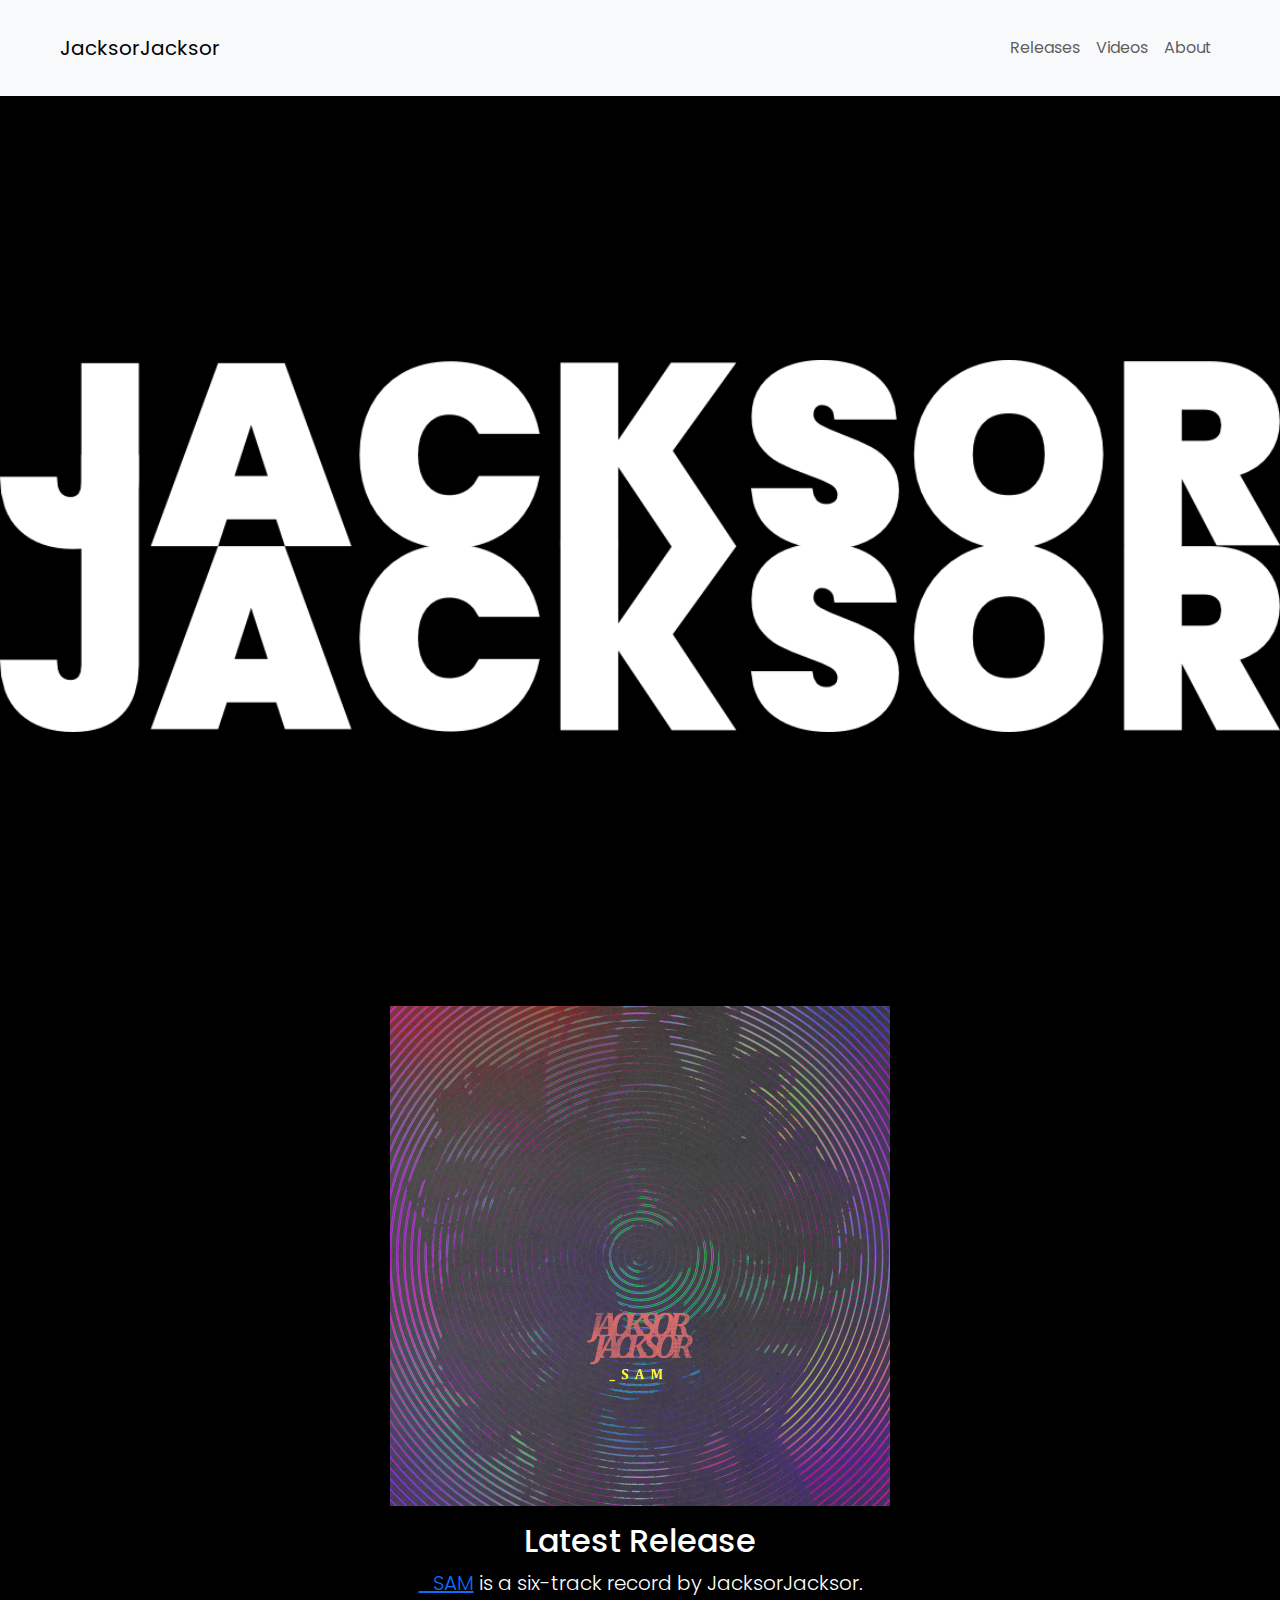
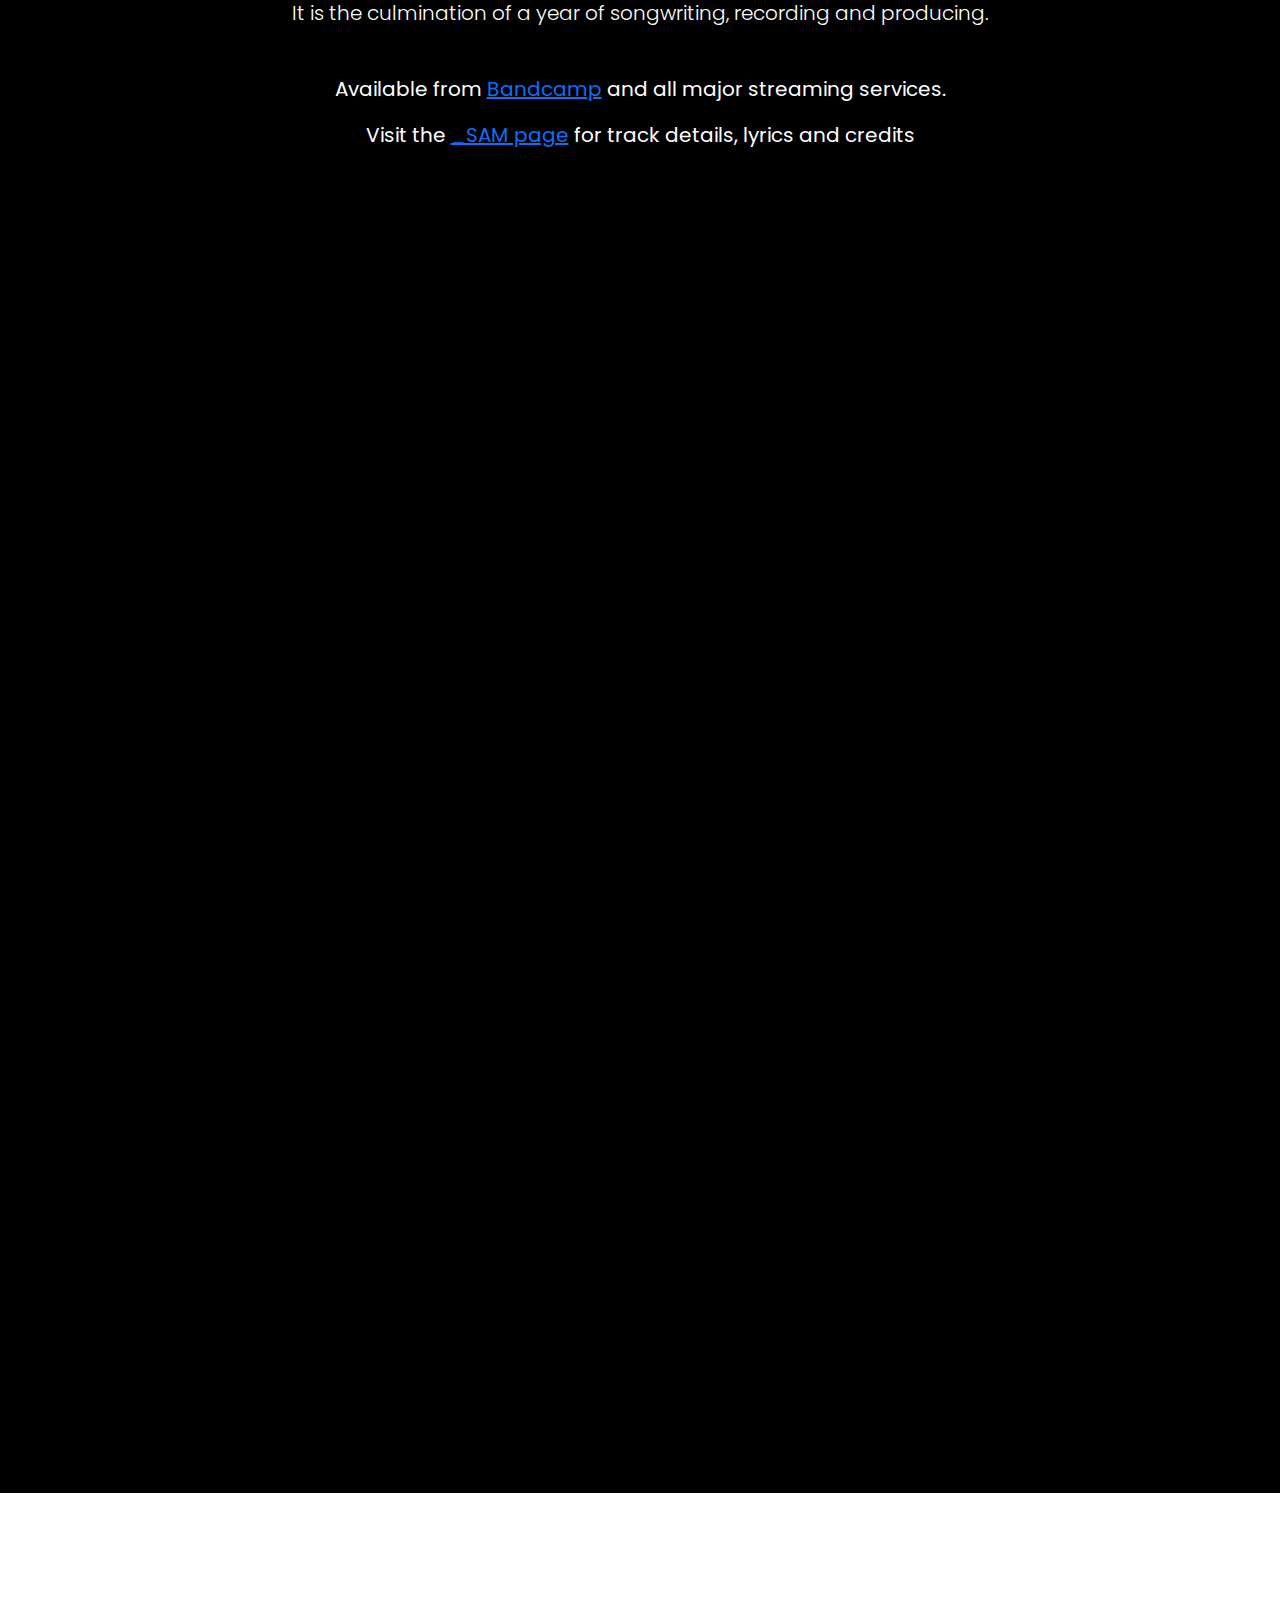
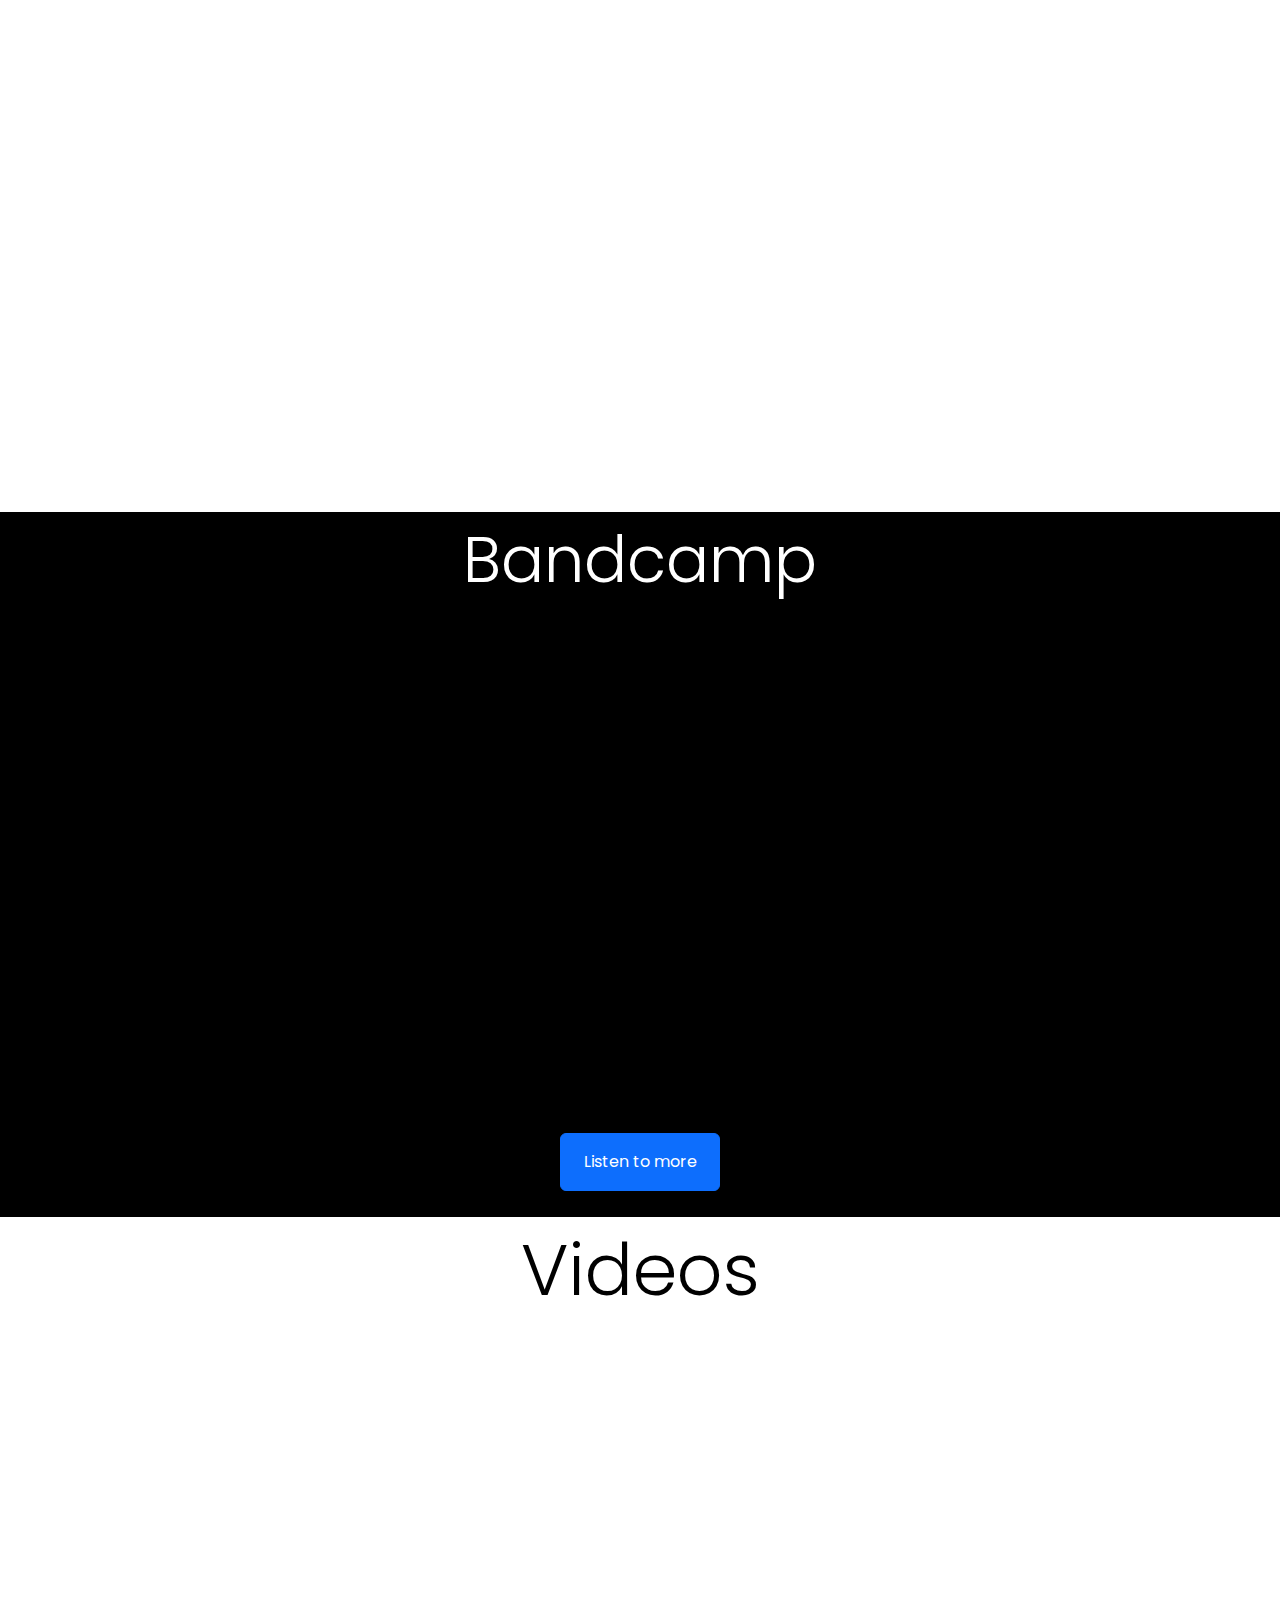
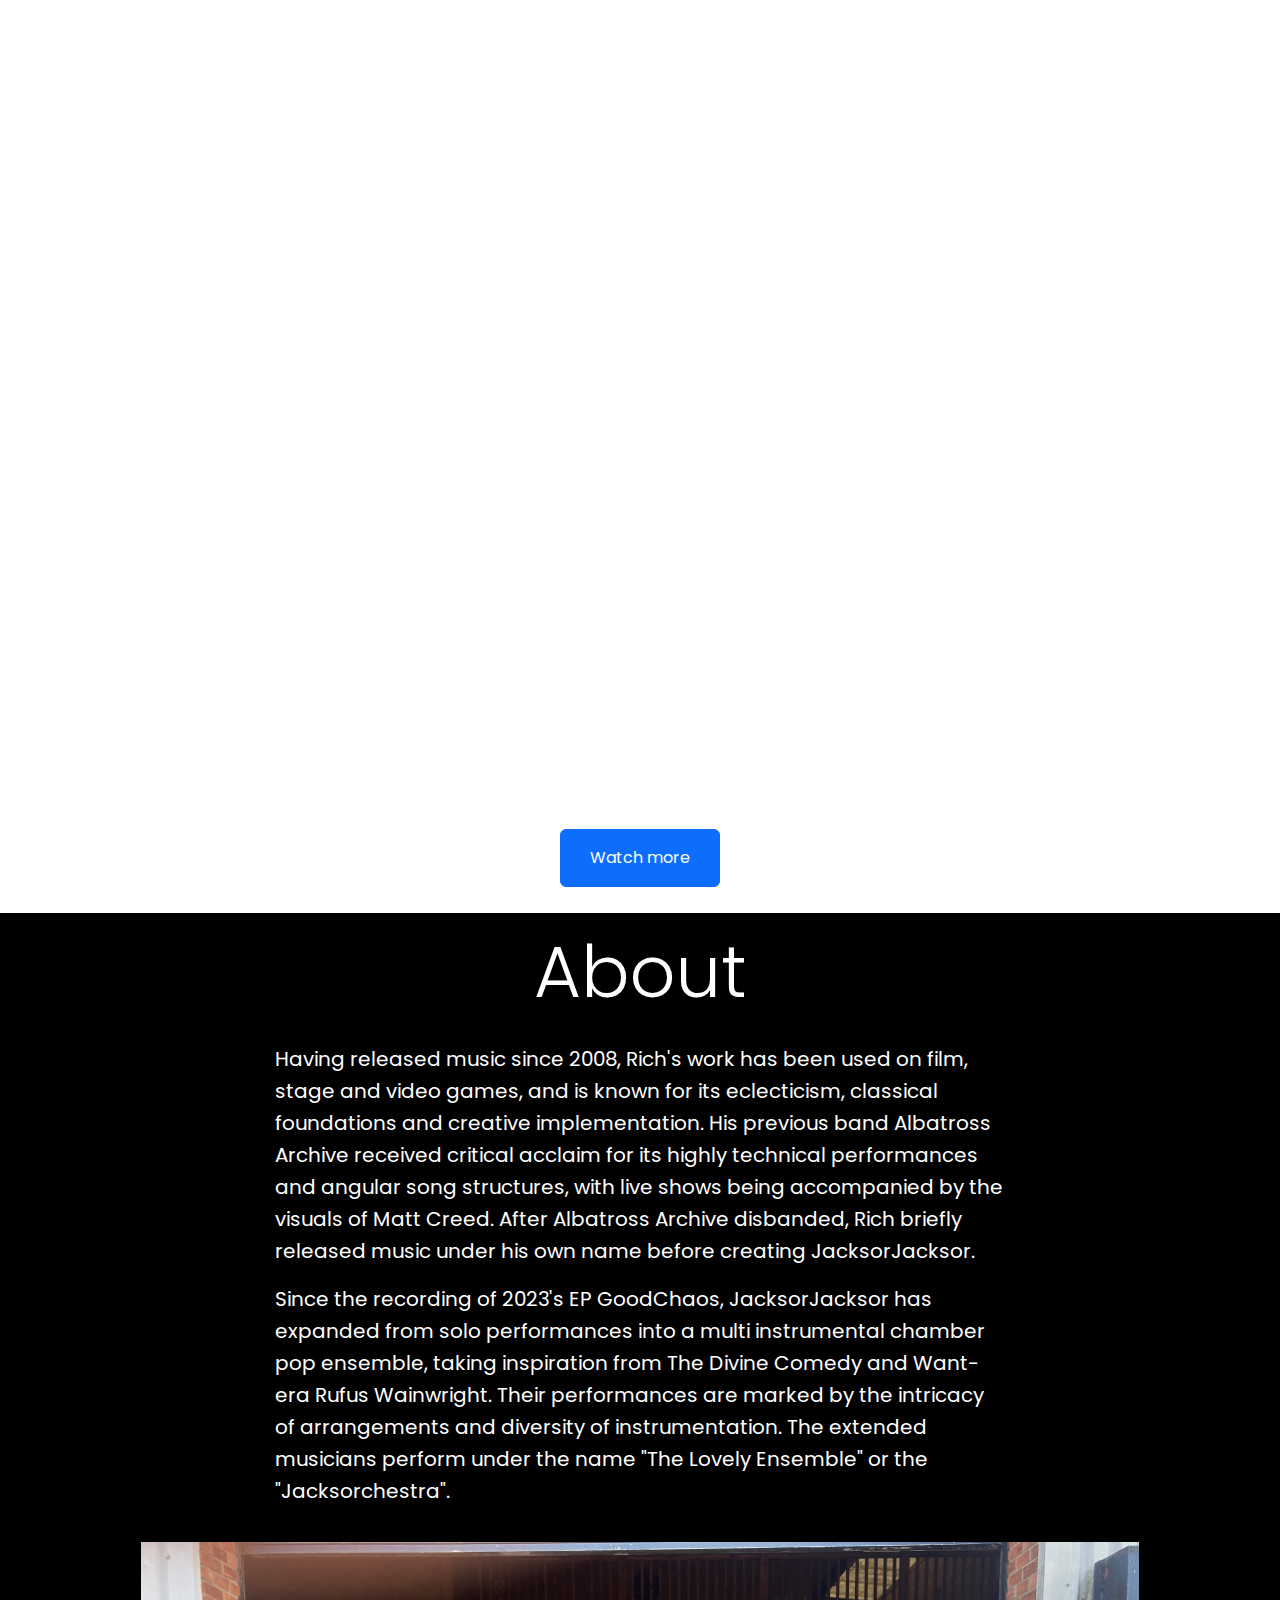
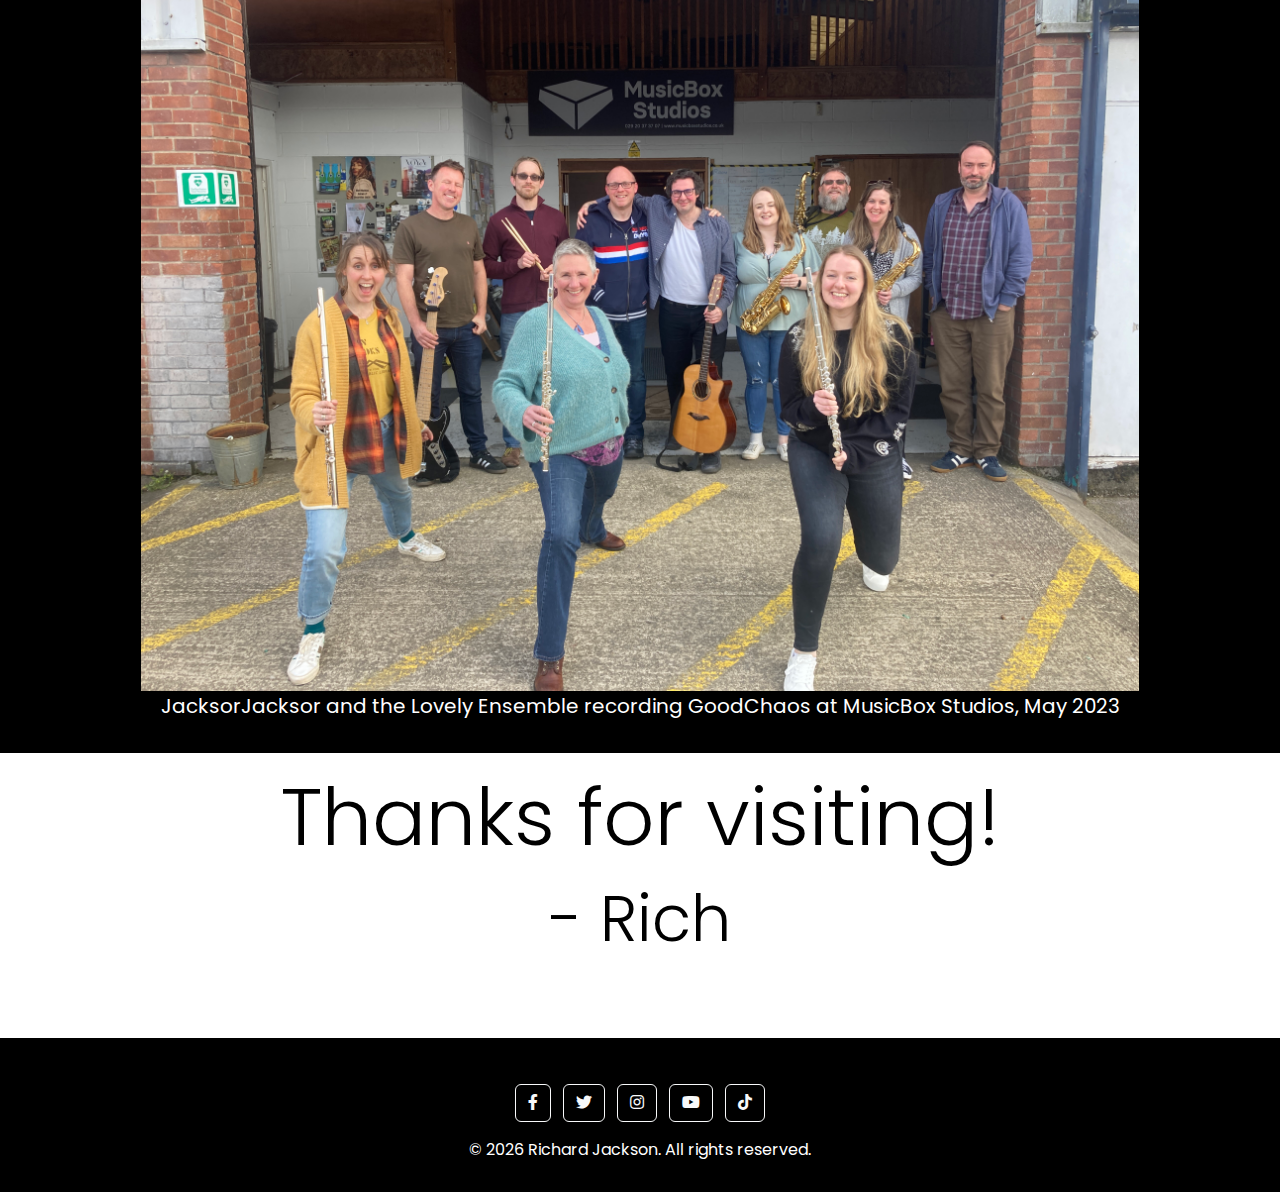
<file: index.html>
<!DOCTYPE html>
<html lang="en">
  <head>
    <!-- Google tag (gtag.js) -->
    <script
      async
      src="https://www.googletagmanager.com/gtag/js?id=G-3S9W01RLDP"
    ></script>
    <script>
      window.dataLayer = window.dataLayer || [];
      function gtag() {
        dataLayer.push(arguments);
      }
      gtag("js", new Date());

      gtag("config", "G-3S9W01RLDP");
    </script>
    <meta charset="UTF-8" />
    <meta name="viewport" content="width=device-width, initial-scale=1.0" />
    <title>JacksorJacksor Portfolio</title>
    <!-- Link to Poppins font cdn -->
    <link href="https://fonts.cdnfonts.com/css/poppins" rel="stylesheet" />
    <!-- Link to Bootstrap 5 cdn -->
    <link
      href="https://cdn.jsdelivr.net/npm/bootstrap@5.0.0-beta2/dist/css/bootstrap.min.css"
      rel="stylesheet"
      crossorigin="anonymous"
    />
    <link rel="stylesheet" href="css/styles.css" />
    <link
      rel="stylesheet"
      href="https://cdnjs.cloudflare.com/ajax/libs/font-awesome/5.15.3/css/all.min.css"
    />
  </head>

  <body>
    <nav class="navbar navbar-expand-lg navbar-light bg-light">
      <div class="container">
        <a class="navbar-brand" href="#">JacksorJacksor</a>
        <button
          class="navbar-toggler"
          type="button"
          data-bs-toggle="collapse"
          data-bs-target="#navbarNav"
          aria-controls="navbarNav"
          aria-expanded="false"
          aria-label="Toggle navigation"
        >
          <span class="navbar-toggler-icon"></span>
        </button>
        <div class="collapse navbar-collapse" id="navbarNav">
          <ul class="navbar-nav ml-auto">
            <li class="nav-item">
              <a class="nav-link" href="#releases">Releases</a>
            </li>
            <li class="nav-item">
              <a class="nav-link" href="#videos">Videos</a>
            </li>
            <li class="nav-item">
              <a class="nav-link" href="#about">About</a>
            </li>
          </ul>
        </div>
      </div>
    </nav>

    <!-- Create a header section which fills a full viewport height, has a black background and has the image JacksorJackorLogoWhiteOnAlpha.png as the background image -->
    <header class="full-viewport-header hidden"></header>

    <main>
      <section class="whiteTextBlackBackground">
        <div>
          <a href="https://www.jacksorjacksor.xyz/sam" target="_blank">
            <img
              class="mx-auto d-block"
              style="max-width: 70vw"
              src="assets/images/JJ_SAM_Main_500x500.png"
              alt="Artwork for _SAM, a six-track record being released on 31st December 2024."
            />
          </a>
        </div>
        <h2 class="mt-3">Latest Release</h2>
        <p class="lead text-center">
          <span class="sam"><a href="/sam/">_SAM</a></span>
          is a six-track record by JacksorJacksor.<br />
          It is the culmination of a year of songwriting, recording and
          producing.
        </p>
        <p class="text-center">
          <br />Available from
          <a
            href="https://jacksorjacksor.bandcamp.com/album/sam"
            target="_blank"
            >Bandcamp</a
          >
          and all major streaming services.
        </p>
        <p class="text-center">
          Visit the
          <a href="/sam/">_SAM page</a> for track details, lyrics and credits
        </p>
        <iframe
          style="border: 0; width: 350px; height: 470px"
          src="https://bandcamp.com/EmbeddedPlayer/album=3453023564/size=large/bgcol=ffffff/linkcol=0687f5/tracklist=false/transparent=true/"
          seamless
          ><a href="https://jacksorjacksor.bandcamp.com/album/sam"
            >_SAM by JacksorJacksor | Richard Jackson</a
          ></iframe
        >
      </section>

      <!-- <section>
        <h2 class="mt-3">Recent release</h2>
        <h1>ColourMeIn_sam</h1>
        <div class="container-fluid border-3 col-xxl-12 px-5 py-3">
          <div class="row flex align-items-center g-5 py-3 grid">
            <div class="col-12 col-sm-12 col-lg-12">
              <div class="ratio ratio-16x9 m-0 p-0 iframe-container hidden">
                <iframe
                  class=""
                  style="min-width: 280px; min-height: 157px"
                  width="560px"
                  height="315px"
                  src="https://www.youtube.com/embed/98wQSiJAEZ4?si=G5EvPUvZWWyQHK3r"
                  allowfullscreen
                ></iframe>
              </div>
            </div>
          </div>
        </div>
      </section> -->

      <section id="intro" class="whiteTextBlackBackground p-5">
        <div class="p-3">
          <h2 class="display-3">
            <span class="hidden"><b>JacksorJacksor</b></span
            ><span class="hidden"> is the creative identity of</span>
            <span class="hidden">Cardiff-based musician</span>
            <span class="hidden"><b>Richard Jackson</b></span>
          </h2>
        </div>
        <img
          id="profile-image"
          src="/assets/images/Me-guitar-bw-square.png"
          alt="JacksorJacksor"
          class="hidden"
        />
      </section>

      <section id="releases" class="blackTextWhiteBackground p-8">
        <h2 class="display-2 hidden">Releases</h2>
        <h3 class="display-3 hidden">Spotify</h3>
        <div class="container" id="Spotify-items">
          <div class="row grid">
            <div
              class="col-lg-4 col-md-6 col-sm-12 spotify-item hidden iframe-container"
            >
              <iframe
                src="https://open.spotify.com/embed/album/1taX73sRxw9n6SjonJqpSa"
                width="300"
                height="380"
                frameborder="0"
                allowtransparency="true"
                allow="encrypted-media"
              ></iframe>
            </div>
            <div
              class="col-lg-4 col-md-6 col-sm-12 spotify-item hidden iframe-container"
            >
              <iframe
                src="https://open.spotify.com/embed/album/35F8IoH1RRPlK8YInLAYuL"
                width="300"
                height="380"
                frameborder="0"
                allowtransparency="true"
                allow="encrypted-media"
              ></iframe>
            </div>
            <div
              class="col-lg-4 col-md-6 col-sm-12 spotify-item iframe-container"
            >
              <iframe
                src="https://open.spotify.com/embed/album/0sct5bJqpvjtLsKq6xTKjp"
                width="300"
                height="380"
                frameborder="0"
                allowtransparency="true"
                allow="encrypted-media"
              ></iframe>
            </div>
          </div>
        </div>
      </section>
      <!-- 
          Releases:
            https://open.spotify.com/embed/album/3ycMYrN1CmfZ7JHVWOa1wP
        -->
      <section class="whiteTextBlackBackground p-8">
        <h3 class="display-3">Bandcamp</h3>
        <div class="container">
          <div class="row grid">
            <div class="col-lg-4 col-md-6 col-sm-12">
              <div
                class="embed-responsive embed-responsive-1by1 hidden iframe-container"
              >
                <iframe
                  style="border: 0; width: 350px; height: 470px"
                  src="https://bandcamp.com/EmbeddedPlayer/album=4070829614/size=large/bgcol=ffffff/linkcol=0687f5/tracklist=false/transparent=true/"
                  seamless
                  ><a href="https://jacksorjacksor.bandcamp.com/album/wysiwyg"
                    >wysiwyg by JacksorJacksor | Richard Jackson</a
                  ></iframe
                >
              </div>
            </div>
            <div class="col-lg-4 col-md-6 col-sm-12">
              <div
                class="embed-responsive embed-responsive-1by1 hidden iframe-container"
              >
                <iframe
                  style="border: 0; width: 350px; height: 470px"
                  src="https://bandcamp.com/EmbeddedPlayer/album=2104768114/size=large/bgcol=ffffff/linkcol=0687f5/tracklist=false/transparent=true/"
                  seamless
                  ><a
                    href="https://jacksorjacksor.bandcamp.com/album/woodlands-ep"
                    >woodlands EP by JacksorJacksor | Richard Jackson</a
                  ></iframe
                >
              </div>
            </div>
            <div class="col-lg-4 col-md-6 col-sm-12">
              <div
                class="embed-responsive embed-responsive-1by1 hidden iframe-container"
              >
                <iframe
                  style="border: 0; width: 350px; height: 470px"
                  src="https://bandcamp.com/EmbeddedPlayer/album=1989558817/size=large/bgcol=ffffff/linkcol=0687f5/tracklist=false/transparent=true/"
                  seamless
                  ><a
                    href="https://jacksorjacksor.bandcamp.com/album/normalised-ep"
                    >Normalised EP by JacksorJacksor | Richard Jackson</a
                  ></iframe
                >
              </div>
            </div>
          </div>
        </div>

        <a
          href="https://jacksorjacksor.bandcamp.com/"
          class="btn btn-primary p-3 my-3 mx-auto"
          target="_blank"
          style="display: block; width: 10rem"
          >Listen to more</a
        >
      </section>

      <section id="videos" class="blackTextWhiteBackground p-8">
        <h2 class="display-2">Videos</h2>

        <div class="container">
          <div class="row grid">
            <div class="col-lg-4 col-md-6 col-sm-12">
              <div
                class="embed-responsive embed-responsive-1by1 hidden iframe-container"
              >
                <iframe
                  width="315"
                  height="560"
                  src="https://www.youtube.com/embed/2Mubw6Zf0-M"
                  title="YouTube video player"
                  frameborder="0"
                  allow="accelerometer; autoplay; clipboard-write; encrypted-media; gyroscope; picture-in-picture; web-share"
                  allowfullscreen
                ></iframe>
              </div>
            </div>
            <div class="col-lg-4 col-md-6 col-sm-12">
              <div
                class="embed-responsive embed-responsive-1by1 hidden iframe-container"
              >
                <iframe
                  width="315"
                  height="560"
                  src="https://www.youtube.com/embed/T8WJOWpvcxI"
                  title="YouTube video player"
                  frameborder="0"
                  allow="accelerometer; autoplay; clipboard-write; encrypted-media; gyroscope; picture-in-picture; web-share"
                  allowfullscreen
                ></iframe>
              </div>
            </div>
            <div class="col-lg-4 col-md-6 col-sm-12">
              <div
                class="embed-responsive embed-responsive-1by1 hidden iframe-container"
              >
                <iframe
                  width="315"
                  height="560"
                  src="https://www.youtube.com/embed/6EKxKbWGfDU"
                  title="YouTube video player"
                  frameborder="0"
                  allow="accelerometer; autoplay; clipboard-write; encrypted-media; gyroscope; picture-in-picture; web-share"
                  allowfullscreen
                ></iframe>
              </div>
            </div>
          </div>
        </div>

        <div class="container-fluid border-3 col-xxl-12 px-5 py-3">
          <div class="row flex align-items-center g-5 py-3 grid">
            <div class="col-12 col-sm-12 col-lg-12">
              <div class="ratio ratio-16x9 m-0 p-0 iframe-container hidden">
                <iframe
                  class=""
                  style="min-width: 280px; min-height: 157px"
                  width="560px"
                  height="315px"
                  src="https://www.youtube.com/embed/Yl-1RiUxIJs?si=kozlcZYzdUISBiui?controls=0"
                  allowfullscreen
                ></iframe>
              </div>
            </div>
          </div>
          <div class="row flex align-items-center g-5 py-3">
            <div class="col-12 col-sm-12 col-lg-12">
              <div class="ratio ratio-16x9 m-0 p-0 iframe-container hidden">
                <iframe
                  class=""
                  style="min-width: 280px; min-height: 157px"
                  width="560px"
                  height="315px"
                  src="https://www.youtube.com/embed/j6ytnq5Tksg?si=kqCx5Mkl4wJ4cokE"
                  allowfullscreen
                ></iframe>
              </div>
            </div>
          </div>
          <div class="row flex align-items-center g-5 py-3">
            <div class="col-12 col-sm-12 col-lg-12">
              <div class="ratio ratio-16x9 m-0 p-0 iframe-container hidden">
                <iframe
                  class=""
                  style="min-width: 280px; min-height: 157px"
                  width="560px"
                  height="315px"
                  src="https://www.youtube.com/embed/fBMIexlE7TM?si=YGjlQDKRbDco7zNN"
                  allowfullscreen
                ></iframe>
              </div>
            </div>
          </div>
        </div>

        <a
          href="https://www.youtube.com/jacksorjacksor/"
          class="btn btn-primary p-3 my-3 mx-auto"
          target="_blank"
          style="display: block; width: 10rem"
          >Watch more</a
        >
      </section>

      <section id="biography" class="whiteTextBlackBackground p-3">
        <h2 class="display-2">About</h2>
        <div class="biography">
          <p>
            Having released music since 2008, Rich's work has been used on film,
            stage and video games, and is known for its eclecticism, classical
            foundations and creative implementation. His previous band Albatross
            Archive received critical acclaim for its highly technical
            performances and angular song structures, with live shows being
            accompanied by the visuals of Matt Creed. After Albatross Archive
            disbanded, Rich briefly released music under his own name before
            creating JacksorJacksor.
          </p>

          <p>
            Since the recording of 2023's EP GoodChaos, JacksorJacksor has
            expanded from solo performances into a multi instrumental chamber
            pop ensemble, taking inspiration from The Divine Comedy and Want-era
            Rufus Wainwright. Their performances are marked by the intricacy of
            arrangements and diversity of instrumentation. The extended
            musicians perform under the name "The Lovely Ensemble" or the
            "Jacksorchestra".
          </p>
        </div>
        <img
          id="biography-image"
          src="/assets/images/JacksorJacksor-band-04.jpg"
          alt="JacksorJacksor"
          style="display: block; margin: auto"
          width="80%"
        />
        <p class="text-center">
          JacksorJacksor and the Lovely Ensemble recording GoodChaos at MusicBox
          Studios, May 2023
        </p>
      </section>
    </main>

    <section id="outro" class="blackTextWhiteBackground p-3">
      <p class="display-1 text-center">Thanks for visiting!<br /></p>
      <p class="display-3 text-center">- Rich</p>
    </section>

    <footer class="text-center mt-5 whiteTextBlackBackground">
      <div class="container">
        <div class="row">
          <div class="col-lg-12">
            <div class="social-media mt-3">
              <a
                class="btn btn-outline-light btn-social mx-1"
                href="https://www.facebook.com/jacksorjacksormusic"
                target="_blank"
                ><i class="fab fa-facebook-f"></i
              ></a>
              <a
                class="btn btn-outline-light btn-social mx-1"
                href="https://www.twitter.com/jacksorjacksor"
                target="_blank"
                ><i class="fab fa-twitter"></i
              ></a>
              <a
                class="btn btn-outline-light btn-social mx-1"
                href="https://www.instagram.com/jacksorjacksor"
                target="_blank"
                ><i class="fab fa-instagram"></i
              ></a>
              <a
                class="btn btn-outline-light btn-social mx-1"
                href="https://www.youtube.com/jacksorjacksor"
                target="_blank"
                ><i class="fab fa-youtube"></i
              ></a>
              <a
                class="btn btn-outline-light btn-social mx-1"
                href="https://www.tiktok.com/@jacksorjacksor"
                target="_blank"
              >
                <i class="fab fa-tiktok"></i>
              </a>
            </div>
            <div class="copyright mt-3">
              &copy; <span id="copyright-year"></span> Richard Jackson. All
              rights reserved.
            </div>
          </div>
        </div>
      </div>
    </footer>

    <script defer src="js/main.js"></script>
    <script src="https://cdn.jsdelivr.net/npm/bootstrap@5.1.3/dist/js/bootstrap.bundle.min.js"></script>
  </body>
</html>
</file>
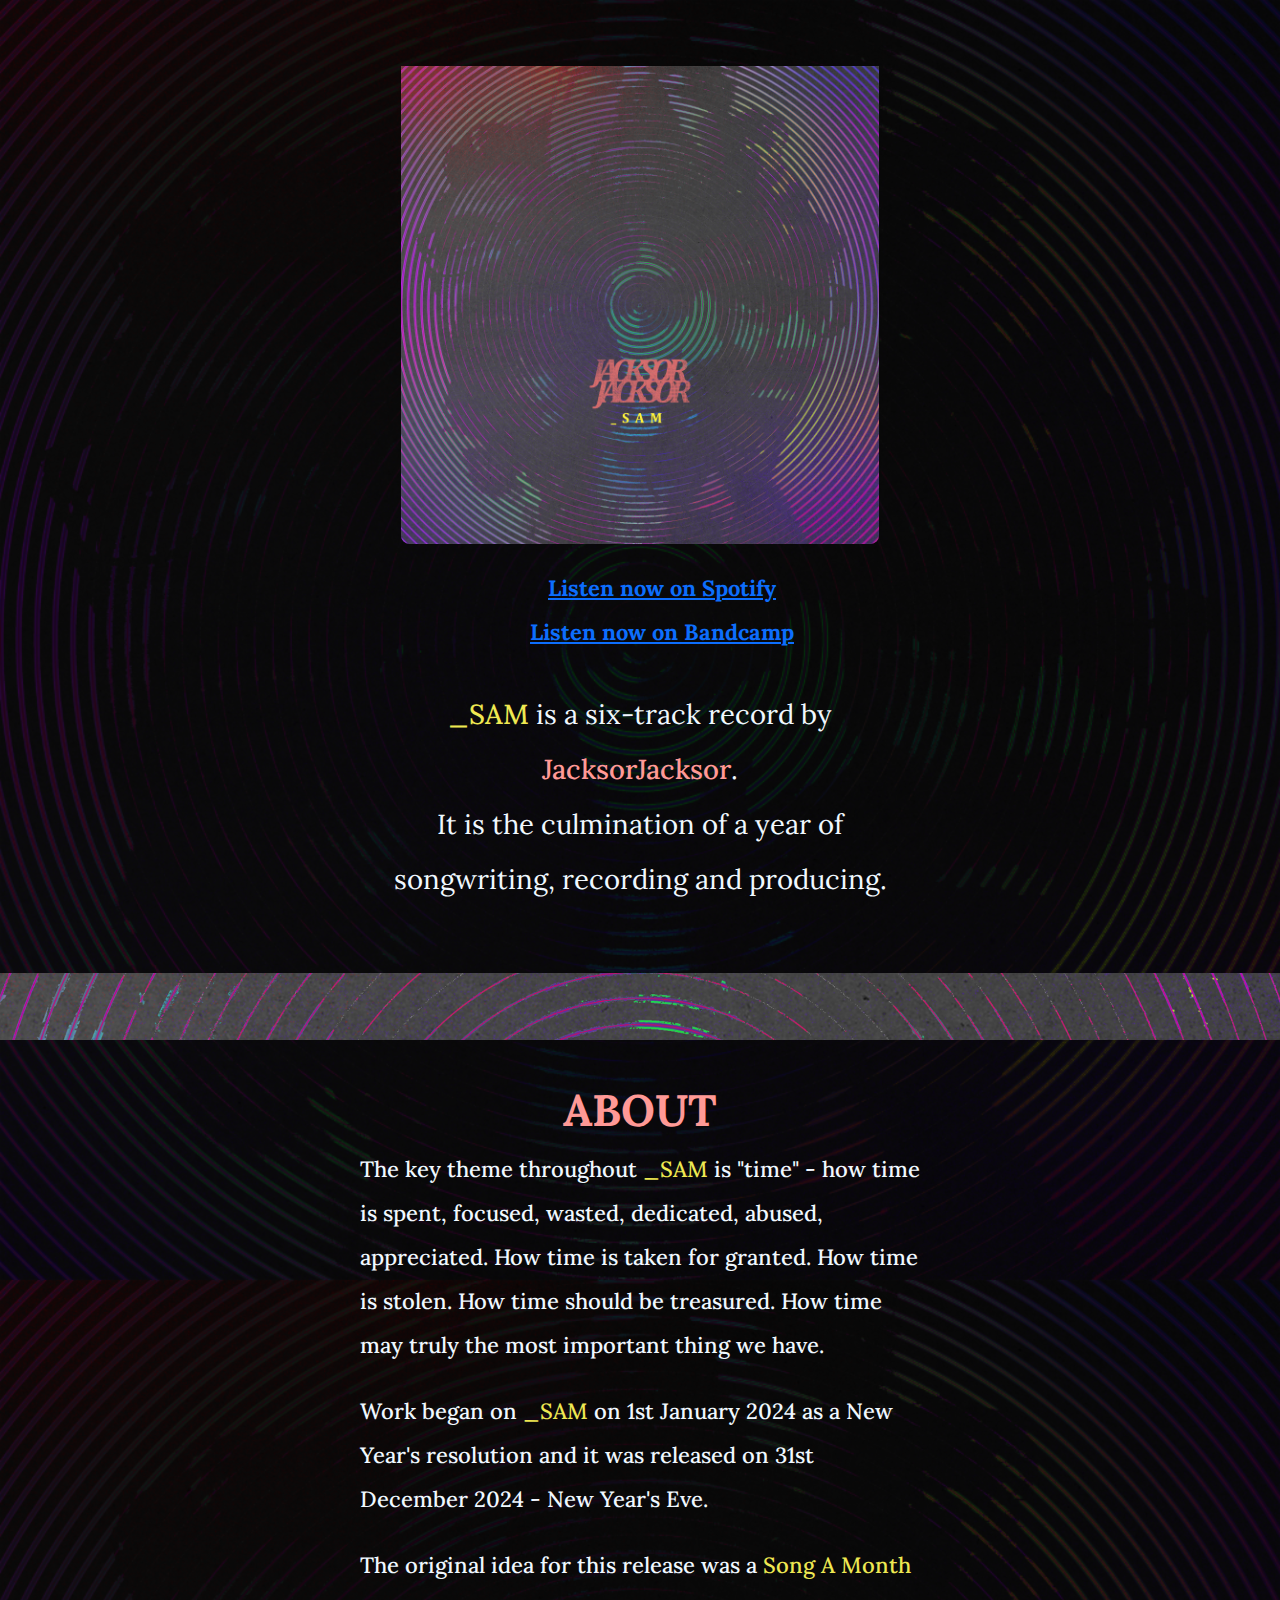
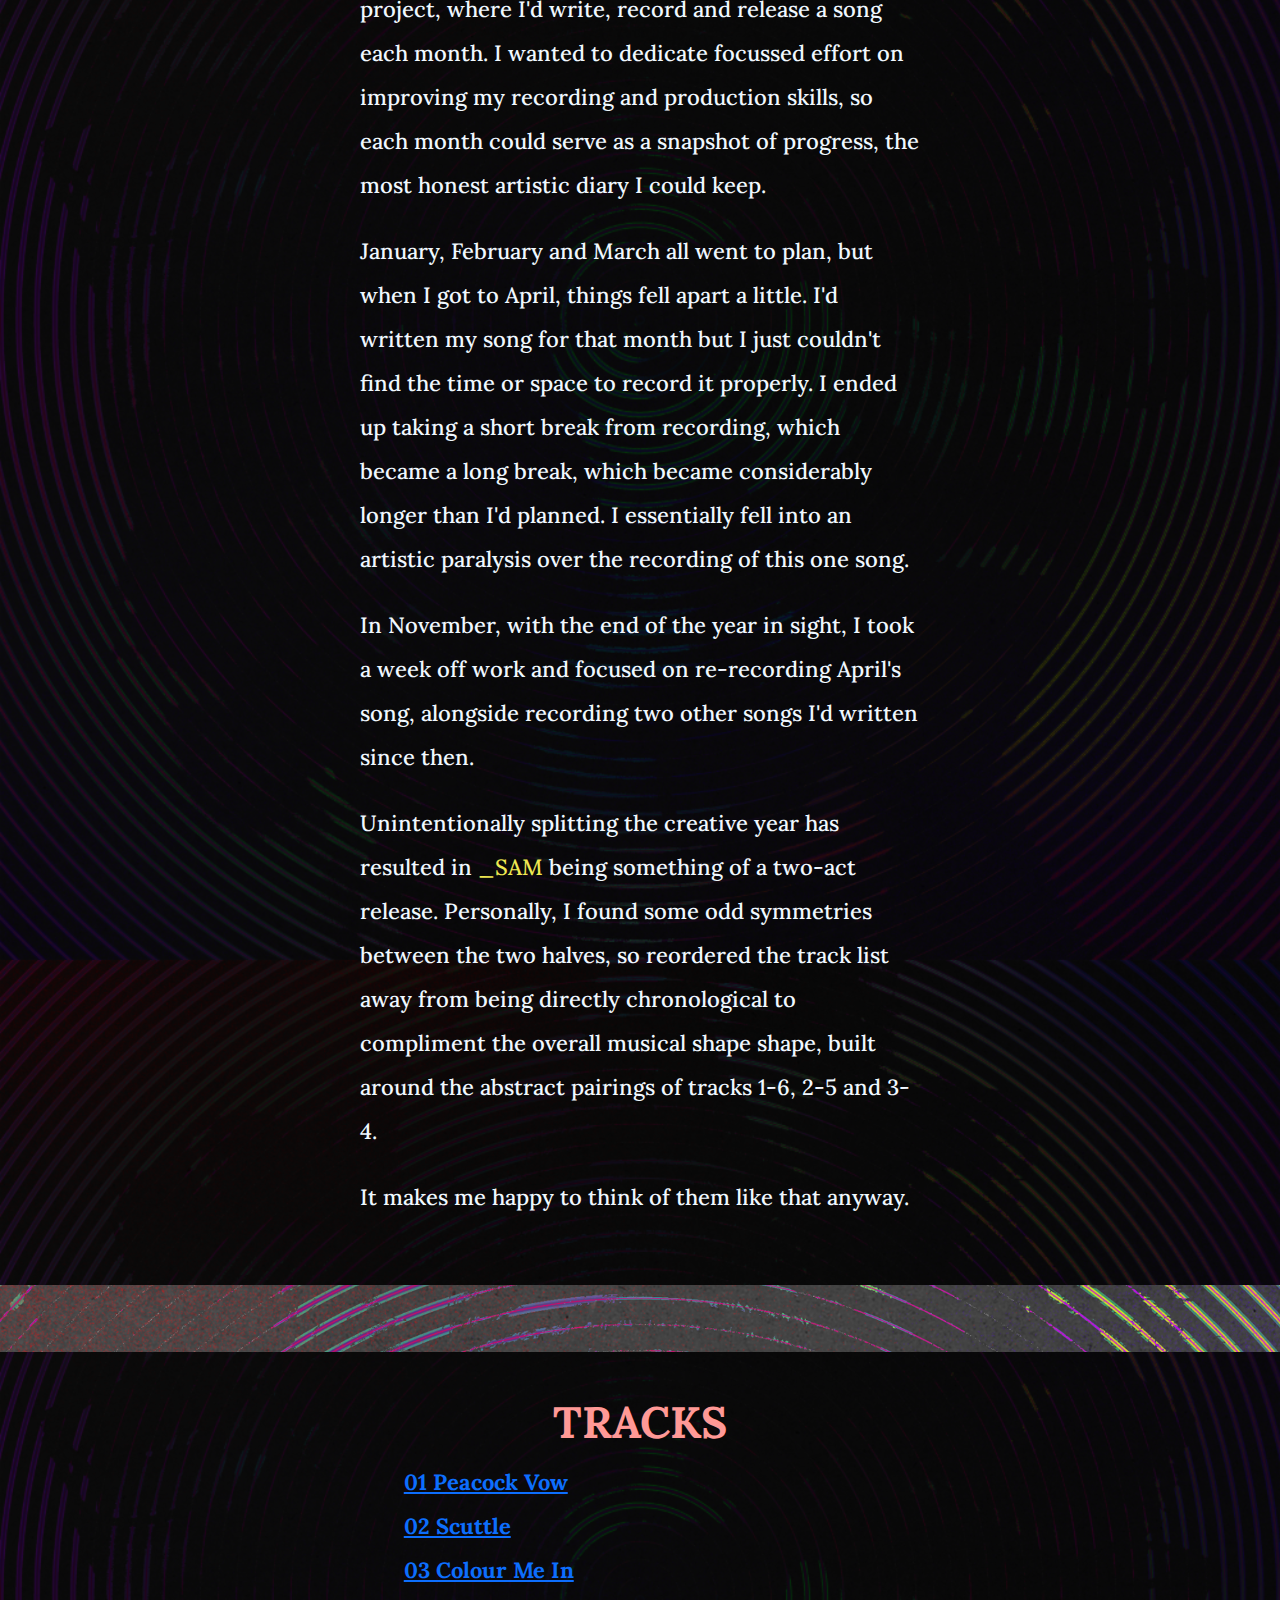
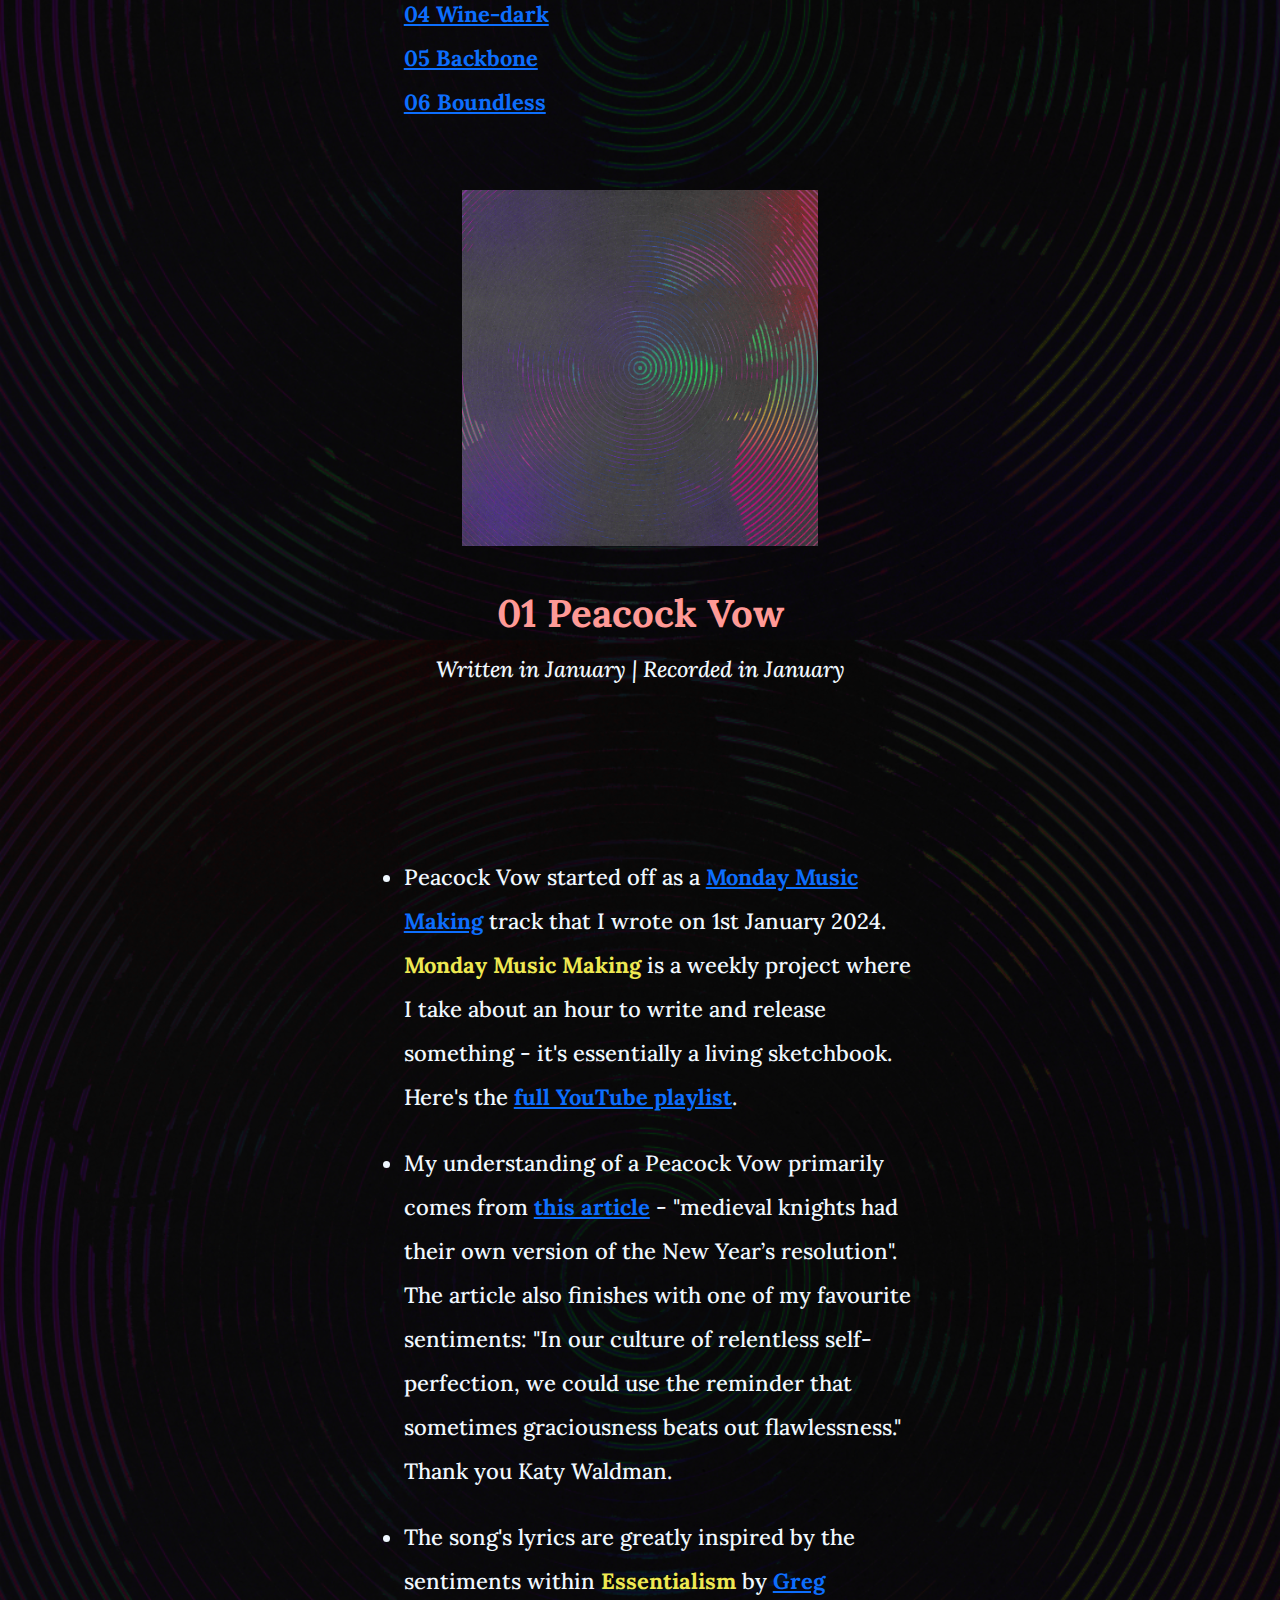
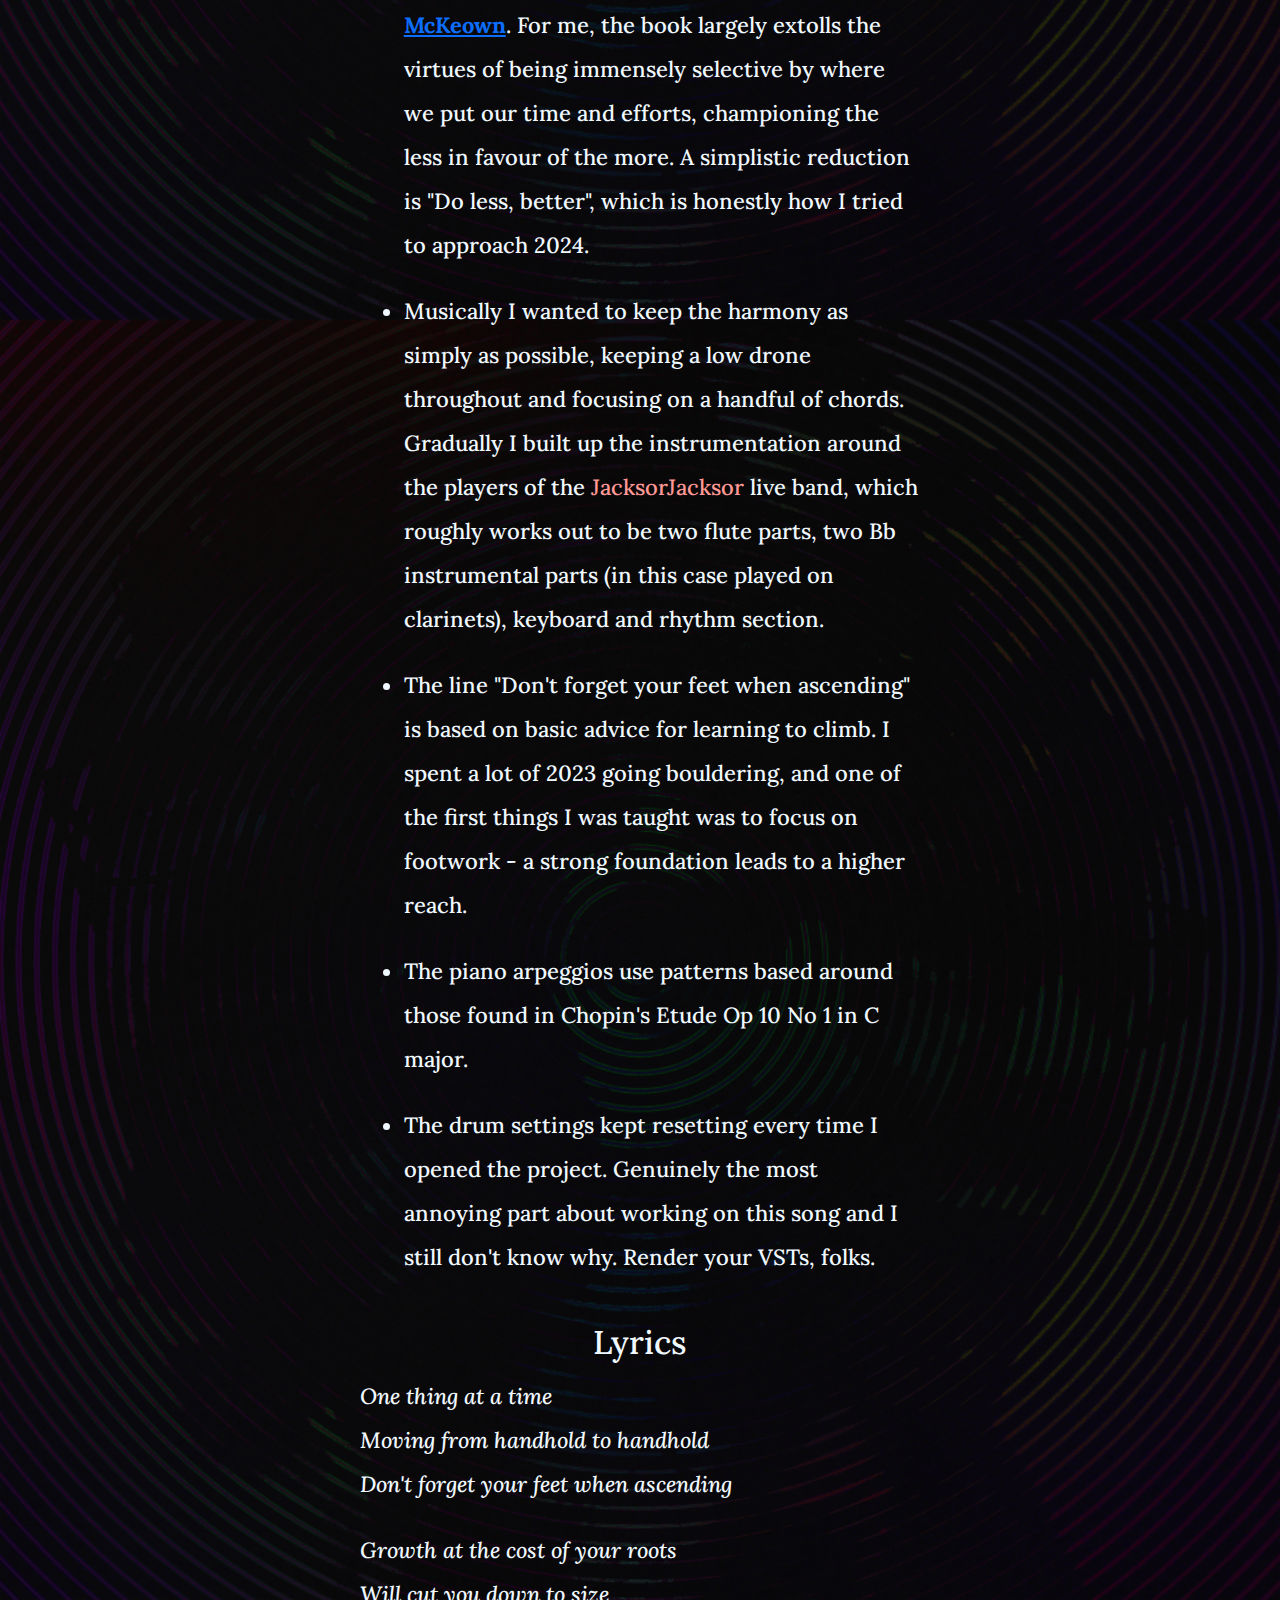
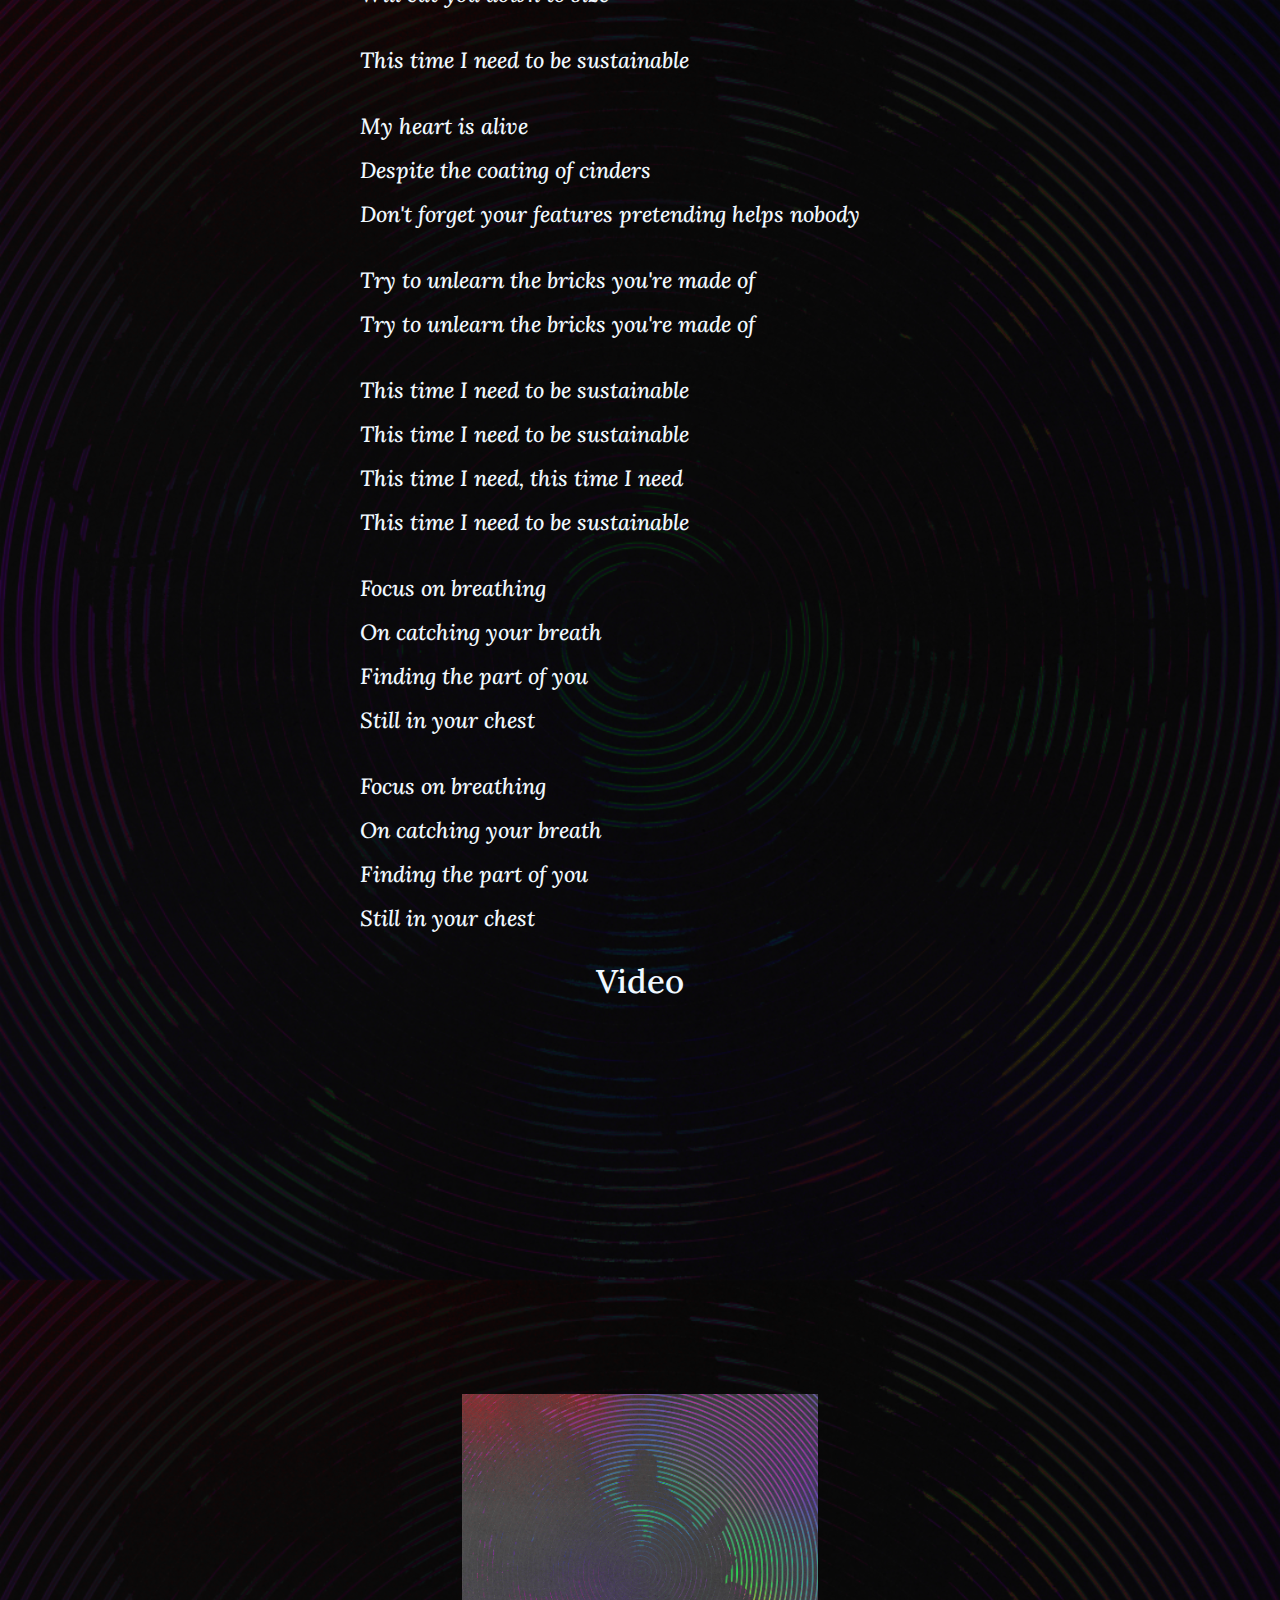
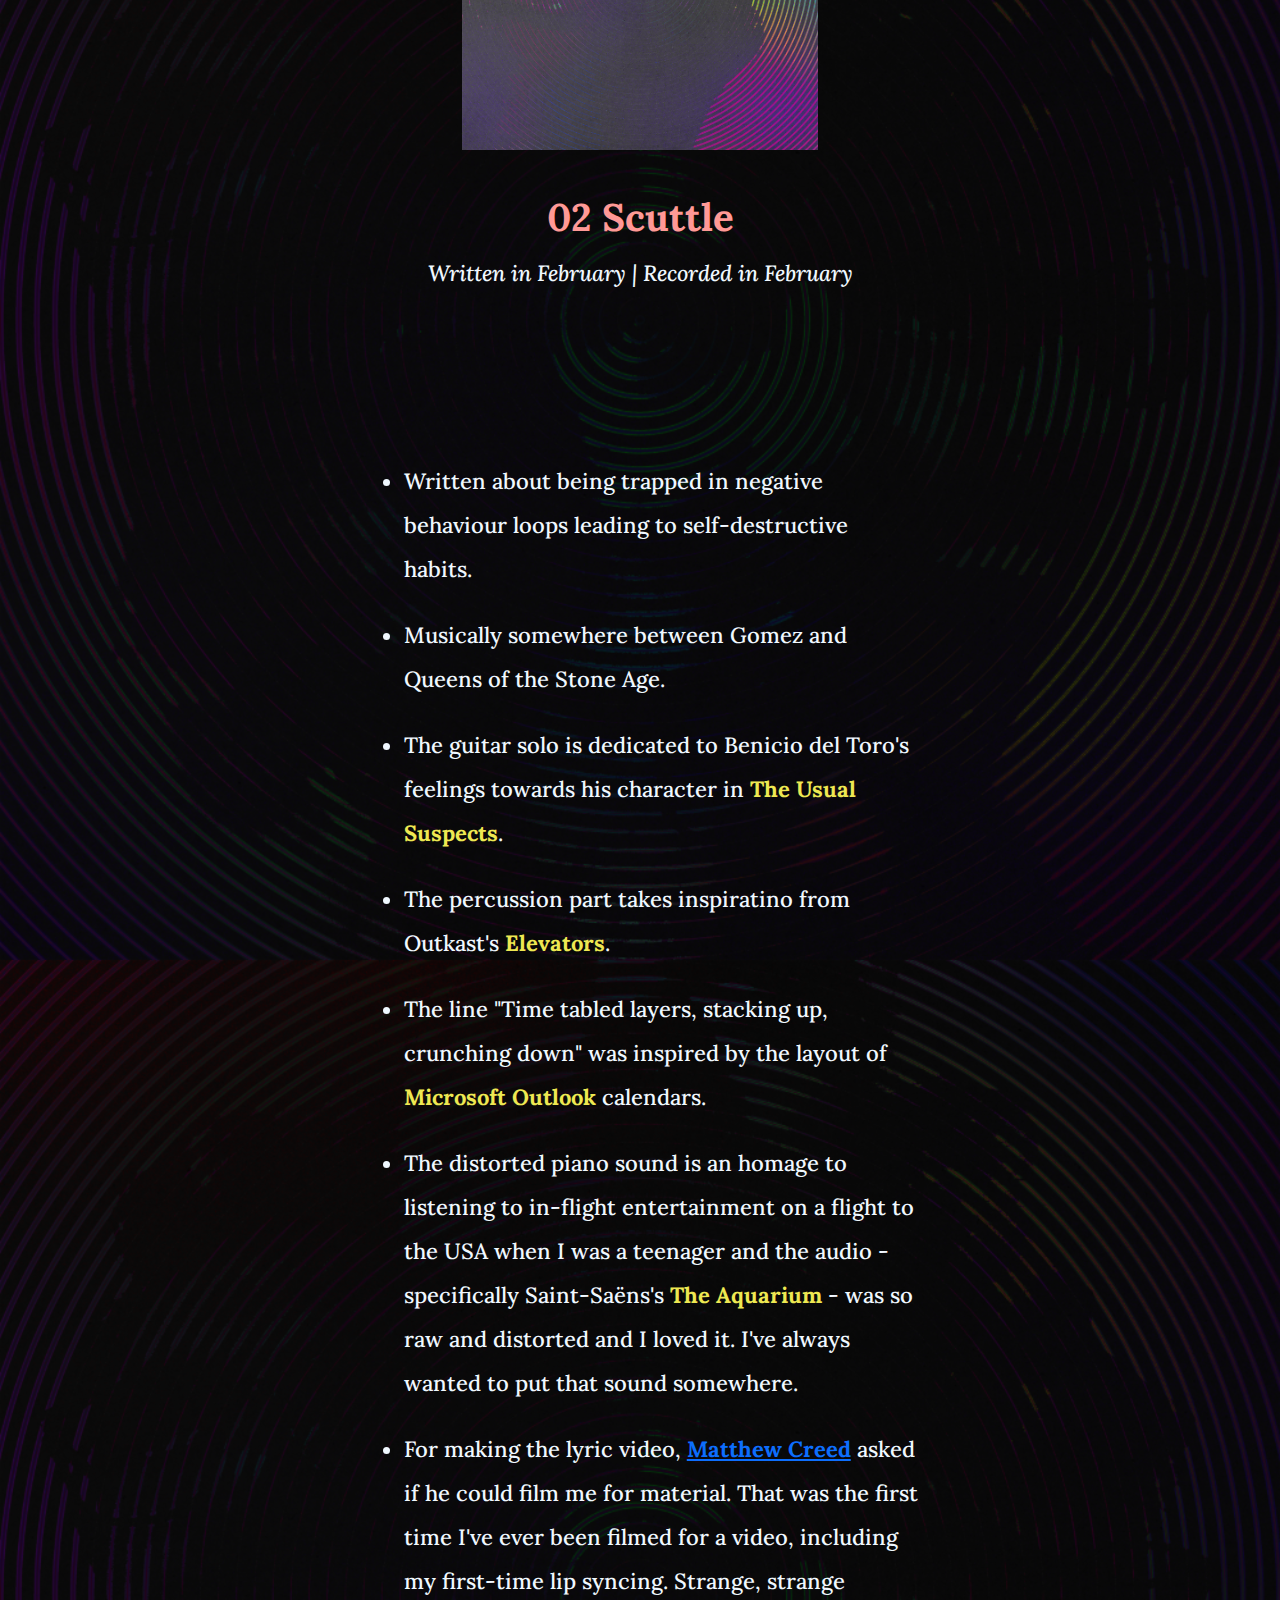
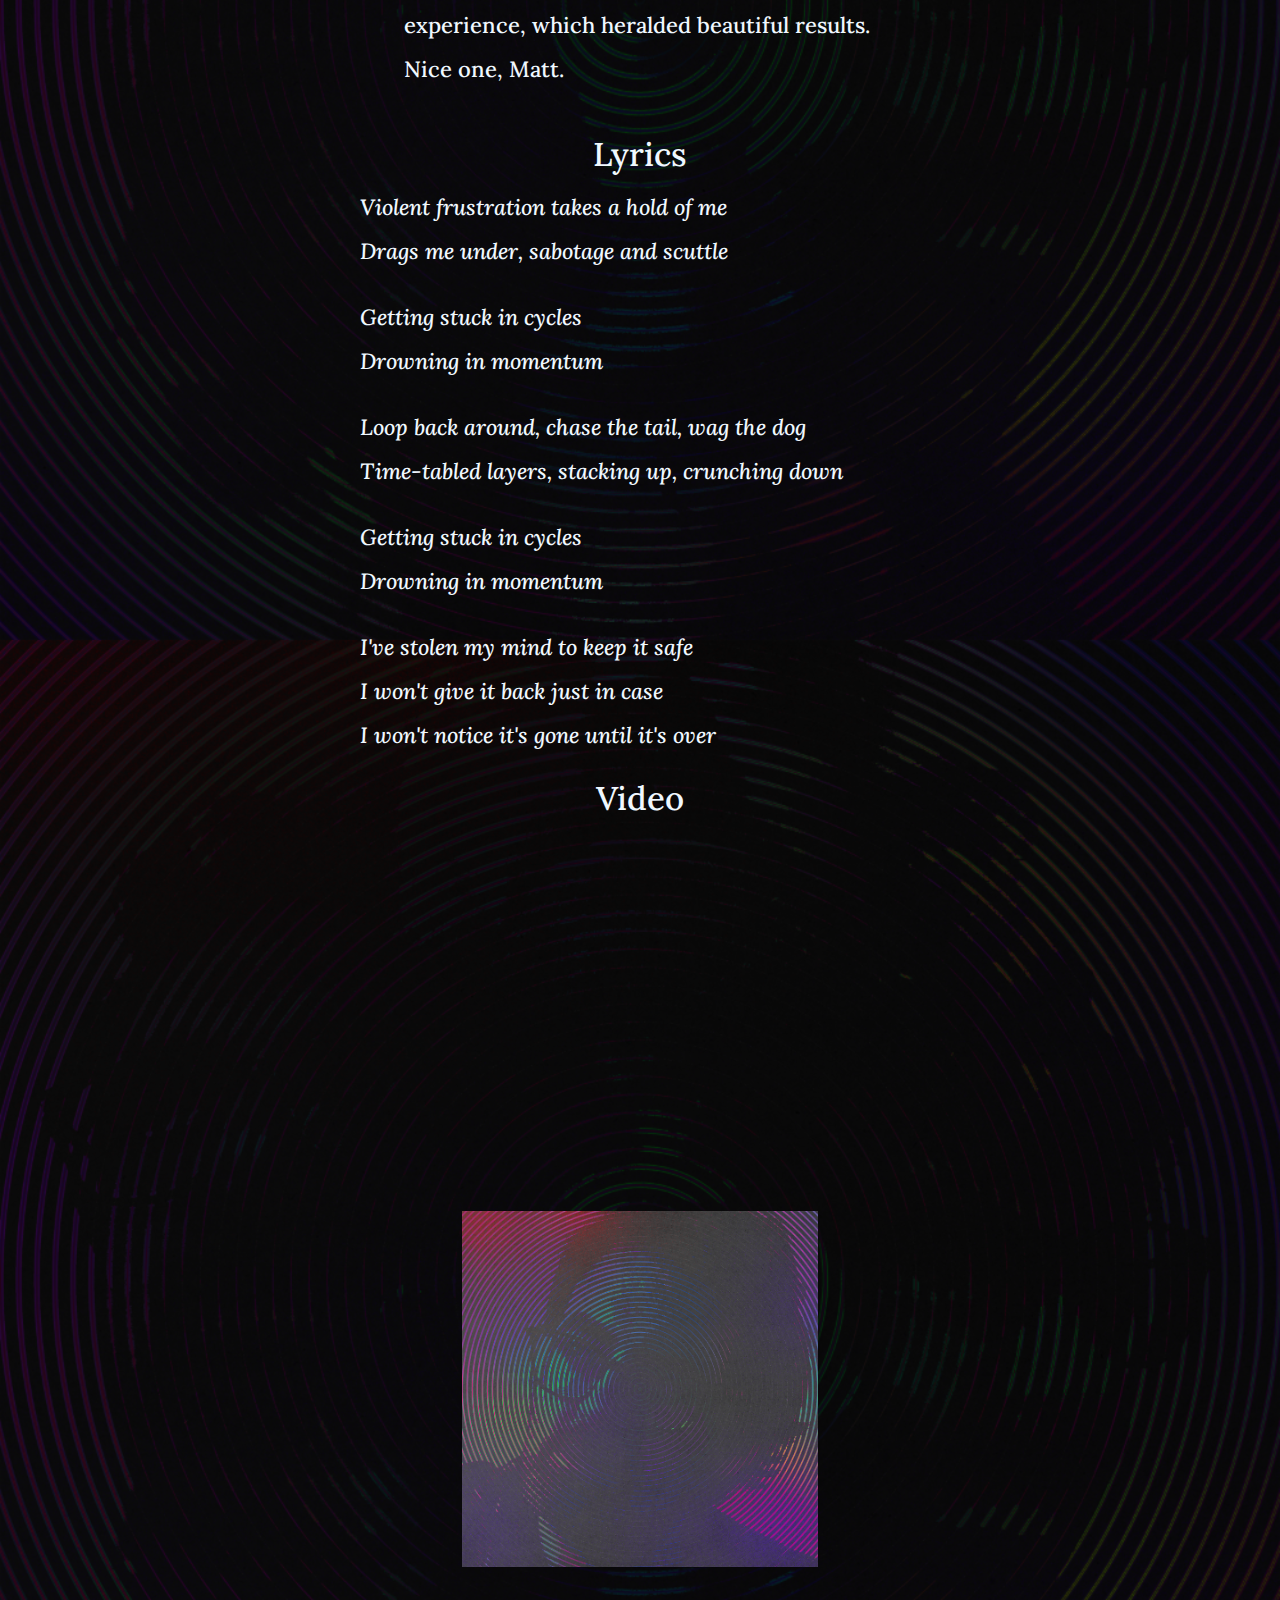
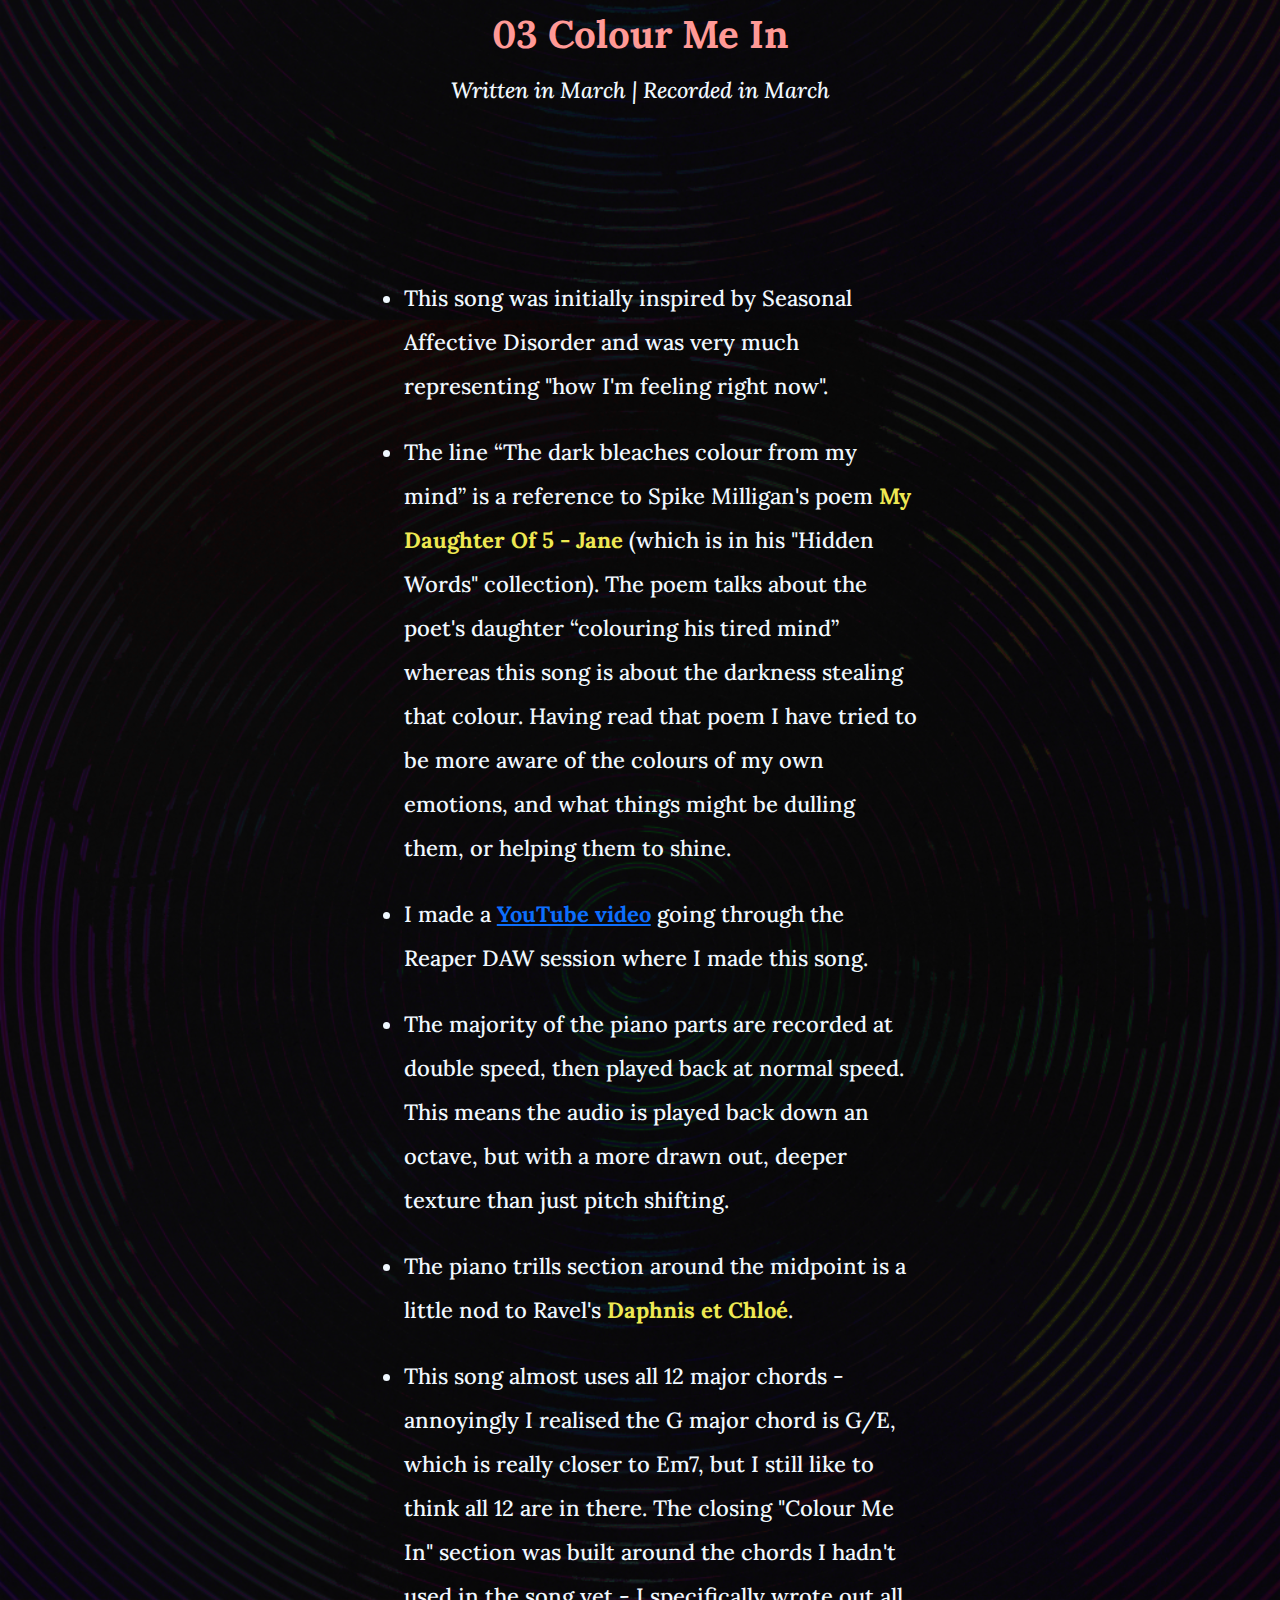
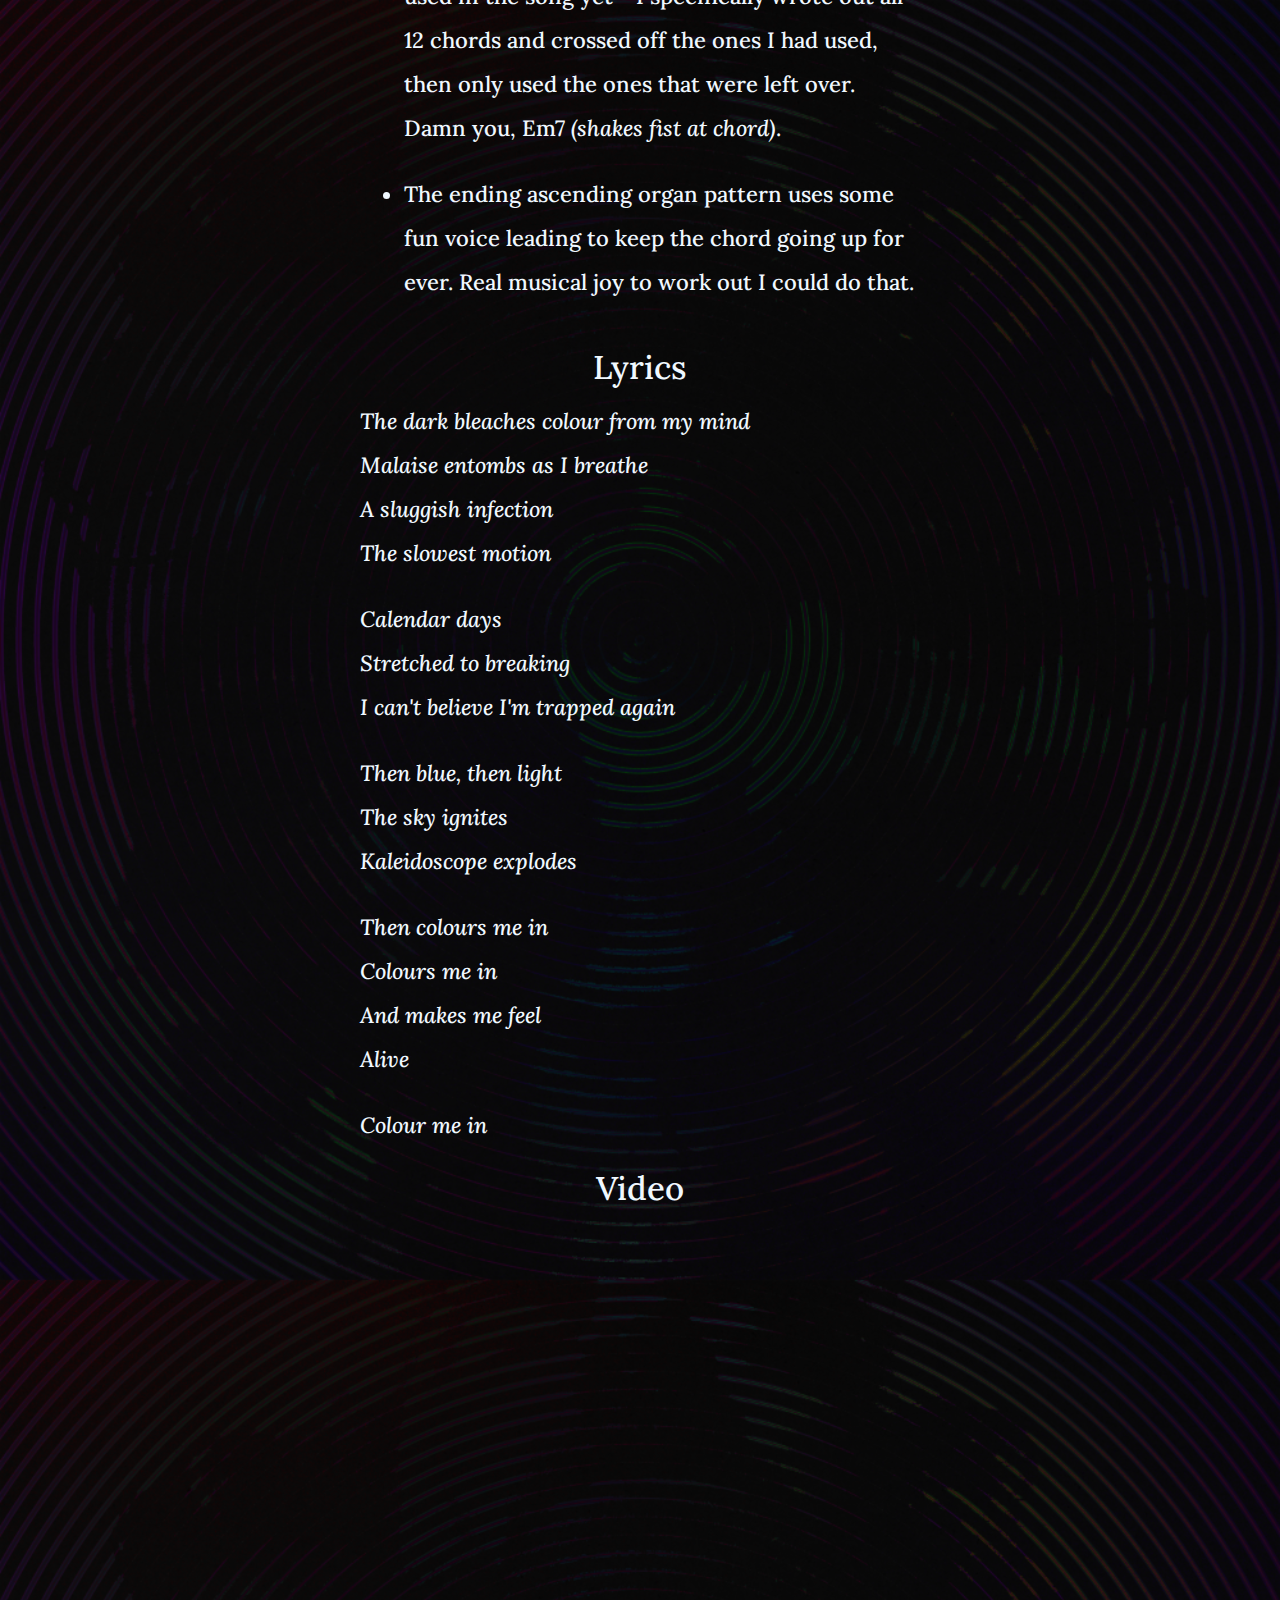
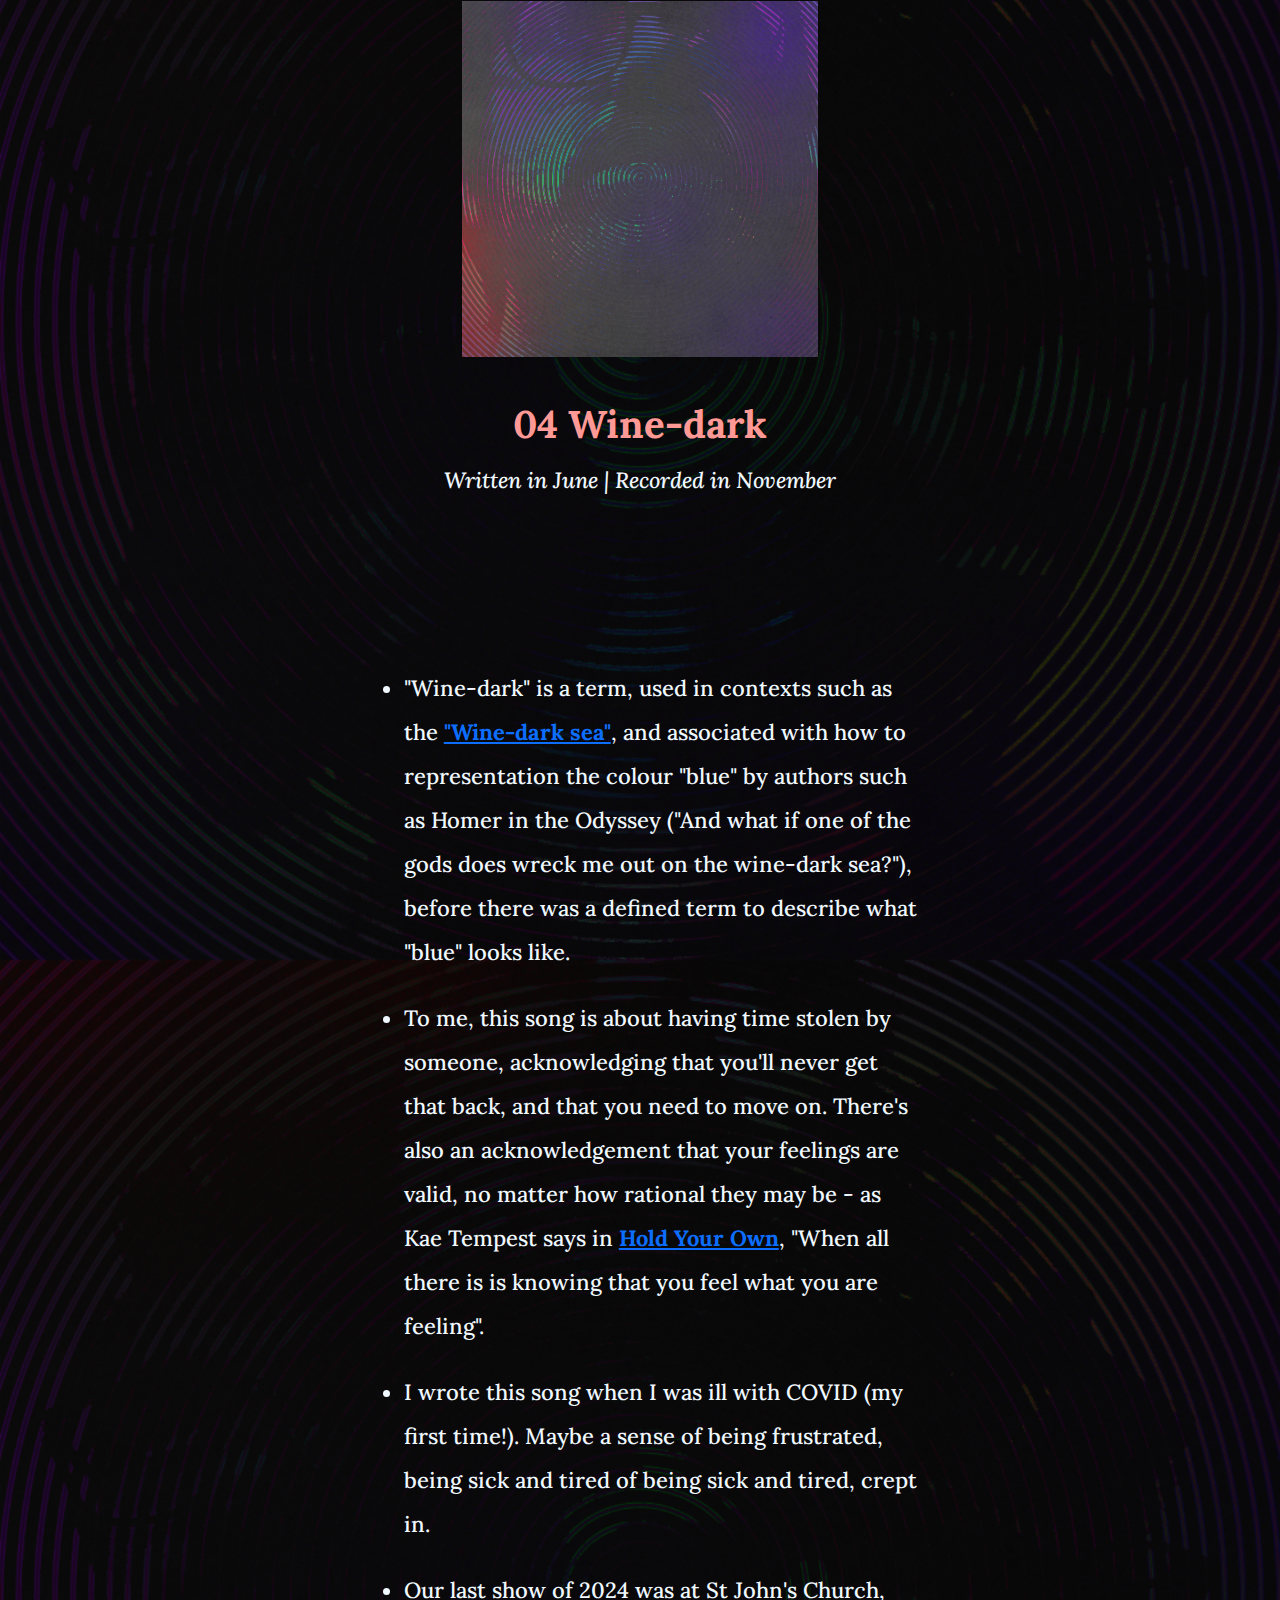
<file: sam/index.html>
<!DOCTYPE html>
<html lang="en">
  <head>
    <!-- Google tag (gtag.js) -->
    <script
      async
      src="https://www.googletagmanager.com/gtag/js?id=G-3S9W01RLDP"
    ></script>
    <script>
      window.dataLayer = window.dataLayer || [];
      function gtag() {
        dataLayer.push(arguments);
      }
      gtag("js", new Date());

      gtag("config", "G-3S9W01RLDP");
    </script>
    <meta charset="UTF-8" />
    <meta name="viewport" content="width=device-width, initial-scale=1.0" />
    <title>_SAM</title>
    <link
      href="https://cdn.jsdelivr.net/npm/bootstrap@5.3.3/dist/css/bootstrap.min.css"
      rel="stylesheet"
      integrity="sha384-QWTKZyjpPEjISv5WaRU9OFeRpok6YctnYmDr5pNlyT2bRjXh0JMhjY6hW+ALEwIH"
      crossorigin="anonymous"
    />
    <link rel="stylesheet" href="css/style.css" />
    <!-- Open Graph -->
    <meta property="og:title" content="_SAM - Full EP" />
    <meta property="og:type" content="website" />
    <meta property="og:url" content="https://jacksorjacksor.xyz" />
    <meta
      property="og:image"
      content="https://example.com/media/JJ_SAM_Main_500x500.png"
    />
    <meta
      property="og:description"
      content="_SAM is a six-track record that is the culmination of a year of songwriting, recording and producing."
    />
    <meta property="og:site_name" content="_SAM" />
    <!-- Schema.org -->
    <script type="application/ld+json">
      {
        "@context": "https://schema.org",
        "@type": "MusicAlbum",
        "name": "_SAM - Full EP",
        "url": "https://jacksorjacksor.xyz",
        "image": "https://example.com/media/JJ_SAM_Main_2k.png",
        "description": "_SAM is a six-track record that is the culmination of a year of songwriting, recording and producing.",
        "datePublished": "2024-12-31",
        "genre": "Alternative/Indie",
        "byArtist": {
          "@type": "MusicGroup",
          "name": "JacksorJacksor"
        },
        "track": [
          {
            "@type": "MusicRecording",
            "name": "Peacock Vow",
            "url": "https://www.youtube.com/embed/j6ytnq5Tksg?si=1JmkVvJgtQpzy6qw",
            "inAlbum": "_SAM - Full EP",
            "datePublished": "2024-01-01"
          },
          {
            "@type": "MusicRecording",
            "name": "Scuttle",
            "url": "https://www.youtube.com/embed/hlOkNjiWws0?si=TtJaiua76-n-Ca94",
            "inAlbum": "_SAM - Full EP",
            "datePublished": "2024-02-01"
          },
          {
            "@type": "MusicRecording",
            "name": "Colour Me In",
            "url": "https://www.youtube.com/embed/1G6GBM9Va7w?si=vyKhBO07cpUrLQvO",
            "inAlbum": "_SAM - Full EP",
            "datePublished": "2024-03-01"
          },
          {
            "@type": "MusicRecording",
            "name": "Wine-dark",
            "url": "https://www.youtube.com/embed/3i352OHPeOE?si=Y_nc4dKiGgz6_JDZ",
            "inAlbum": "_SAM - Full EP",
            "datePublished": "2024-06-01"
          },
          {
            "@type": "MusicRecording",
            "name": "Backbone",
            "url": "https://www.youtube.com/embed/5vWYDMXqH-4?si=KW84_1xrUlGst2iR",
            "inAlbum": "_SAM - Full EP",
            "datePublished": "2024-05-01"
          },
          {
            "@type": "MusicRecording",
            "name": "Boundless",
            "url": "https://www.youtube.com/embed/cvQyHUfGEqk?si=d2_g9ZRQSTa0v6VH",
            "inAlbum": "_SAM - Full EP",
            "datePublished": "2024-04-01"
          }
        ]
      }
    </script>
    <!-- Favicon -->
    <link
      rel="apple-touch-icon"
      sizes="180x180"
      href="media/favicon/apple-touch-icon.png"
    />
    <link
      rel="icon"
      type="image/png"
      sizes="32x32"
      href="media/favicon/favicon-32x32.png"
    />
    <link
      rel="icon"
      type="image/png"
      sizes="16x16"
      href="media/favicon/favicon-16x16.png"
    />
    <link rel="manifest" href="/site.webmanifest" />
  </head>

  <body>
    <div class="hero">
      <!-- <h1 class="text-center">
        <span class="sam">_SAM</span> |
        <span class="jacksorjacksor">JacksorJacksor</span>
      </h1> -->
      <!-- Centered main image -->
      <div class="main-image">
        <img
          src="media/JJ_SAM_Main_500x500.png"
          alt="main image"
          class="rounded img-fluid mx-auto d-block pt-3 pb-8"
          style="height: 500px"
        />
      </div>
    </div>

    <div class="text-center pt-3">
      <ul class="social-links">
        <li>
          <a href="https://open.spotify.com/album/1taX73sRxw9n6SjonJqpSa"
            >Listen now on Spotify</a
          >
        </li>
        <li>
          <a href="https://jacksorjacksor.bandcamp.com/album/sam"
            >Listen now on Bandcamp
          </a>
        </li>
      </ul>
    </div>

    <!-- Post Content-->
    <article class="mb-4 pt-2">
      <div class="container px-4 px-lg-5">
        <div class="row gx-4 gx-lg-5 justify-content-center">
          <div class="col-md-10 col-lg-8 col-xl-7">
            <p class="lead text-center">
              <span class="sam">_SAM</span> is a six-track record by
              <span class="jacksorjacksor">JacksorJacksor</span>.<br />
              It is the culmination of a year of songwriting, recording and
              producing.
            </p>
          </div>
        </div>
      </div>

      <!-- image break -->
      <div class="image-break">
        <img
          src="media/dividers/_SAM artwork v-thin-border-01_01_1.png"
          alt="Cover artwork for _SAM by JacksorJacksor. Artwork made by Tom Kitchen"
        />
      </div>

      <div class="container px-4 px-lg-5">
        <div class="row gx-4 gx-lg-5 justify-content-center">
          <div class="col-md-10 col-lg-8 col-xl-7">
            <h2 class="section-heading">About</h2>
            <p>
              The key theme throughout <span class="sam">_SAM</span> is "time" -
              how time is spent, focused, wasted, dedicated, abused,
              appreciated. How time is taken for granted. How time is stolen.
              How time should be treasured. How time may truly the most
              important thing we have.
            </p>

            <p>
              Work began on <span class="sam">_SAM</span> on 1st January 2024 as
              a New Year's resolution and it was released on 31st December 2024
              - New Year's Eve.
            </p>
            <p>
              The original idea for this release was a
              <span class="sam">Song A Month</span> project, where I'd write,
              record and release a song each month. I wanted to dedicate
              focussed effort on improving my recording and production skills,
              so each month could serve as a snapshot of progress, the most
              honest artistic diary I could keep.
            </p>
            <p>
              January, February and March all went to plan, but when I got to
              April, things fell apart a little. I'd written my song for that
              month but I just couldn't find the time or space to record it
              properly. I ended up taking a short break from recording, which
              became a long break, which became considerably longer than I'd
              planned. I essentially fell into an artistic paralysis over the
              recording of this one song.
            </p>
            <p>
              In November, with the end of the year in sight, I took a week off
              work and focused on re-recording April's song, alongside recording
              two other songs I'd written since then.
            </p>
            <p>
              Unintentionally splitting the creative year has resulted in
              <span class="sam">_SAM</span>
              being something of a two-act release. Personally, I found some odd
              symmetries between the two halves, so reordered the track list
              away from being directly chronological to compliment the overall
              musical shape shape, built around the abstract pairings of tracks
              1-6, 2-5 and 3-4.
            </p>
            <p>It makes me happy to think of them like that anyway.</p>
          </div>
        </div>
      </div>
      <!-- image break -->
      <div class="image-break">
        <img
          src="media/dividers/_SAM artwork v-thin-border-01_01_2.png"
          alt="Image acting as a page break"
        />
      </div>

      <div class="container px-4 px-lg-5">
        <div class="row gx-4 gx-lg-5 justify-content-center">
          <div class="col-md-10 col-lg-8 col-xl-7">
            <h2 class="section-heading">Tracks</h2>

            <ul class="track-list">
              <li><a href="#peacock-vow">01 Peacock Vow</a></li>
              <li><a href="#scuttle">02 Scuttle</a></li>
              <li><a href="#colour-me-in">03 Colour Me In</a></li>
              <li><a href="#wine-dark">04 Wine-dark</a></li>
              <li><a href="#backbone">05 Backbone</a></li>
              <li><a href="#boundless">06 Boundless</a></li>
            </ul>

            <div class="main-image">
              <img
                src="media/faces/_SAM_faces_1.png"
                alt="Alt artwork for _SAM by JacksorJacksor, used to split the sections of the article"
                class="track-image"
              />
            </div>

            <!-- 01 PEACOCK VOW -->

            <h3 id="peacock-vow" class="track-title jj-pink">01 Peacock Vow</h3>
            <p class="track-subtitle">
              Written in January | Recorded in January
            </p>
            <iframe
              style="border: 0; width: 100%; height: 120px"
              src="https://bandcamp.com/EmbeddedPlayer/album=3453023564/size=large/bgcol=ffffff/linkcol=0687f5/tracklist=false/artwork=small/track=4125571989/transparent=true/"
              seamless
              class="mb-3"
              ><a href="https://jacksorjacksor.bandcamp.com/album/sam"
                >_SAM by JacksorJacksor | Richard Jackson</a
              ></iframe
            >

            <ul class="track-facts">
              <li>
                Peacock Vow started off as a
                <a
                  href="https://www.youtube.com/shorts/49x6ApAHsQ0"
                  target="_blank"
                  >Monday Music Making</a
                >
                track that I wrote on 1st January 2024.
                <span class="source-title">Monday Music Making</span> is a
                weekly project where I take about an hour to write and release
                something - it's essentially a living sketchbook. Here's the
                <a
                  href="https://www.youtube.com/playlist?list=PLhIr_DyUP0a0XZiBWawghbkCKdYm1mbFW"
                  target="_blank"
                  >full YouTube playlist</a
                >.
              </li>

              <li>
                My understanding of a Peacock Vow primarily comes from
                <a
                  href="https://slate.com/human-interest/2014/01/new-years-resolutions-are-lame-the-peacock-vow-is-awesome.html"
                  target="_blank"
                  >this article</a
                >
                - "medieval knights had their own version of the New Year’s
                resolution". The article also finishes with one of my favourite
                sentiments: "In our culture of relentless self-perfection, we
                could use the reminder that sometimes graciousness beats out
                flawlessness." Thank you Katy Waldman.
              </li>

              <li>
                The song's lyrics are greatly inspired by the sentiments within
                <span class="source-title">Essentialism</span> by
                <a
                  href="https://gregmckeown.com/books/essentialism/"
                  target="_blank"
                  >Greg McKeown</a
                >. For me, the book largely extolls the virtues of being
                immensely selective by where we put our time and efforts,
                championing the less in favour of the more. A simplistic
                reduction is "Do less, better", which is honestly how I tried to
                approach 2024.
              </li>
              <li>
                Musically I wanted to keep the harmony as simply as possible,
                keeping a low drone throughout and focusing on a handful of
                chords. Gradually I built up the instrumentation around the
                players of the
                <span class="jacksorjacksor">JacksorJacksor</span> live band,
                which roughly works out to be two flute parts, two Bb
                instrumental parts (in this case played on clarinets), keyboard
                and rhythm section.
              </li>
              <li>
                The line "Don't forget your feet when ascending" is based on
                basic advice for learning to climb. I spent a lot of 2023 going
                bouldering, and one of the first things I was taught was to
                focus on footwork - a strong foundation leads to a higher reach.
              </li>
              <li>
                The piano arpeggios use patterns based around those found in
                Chopin's Etude Op 10 No 1 in C major.
              </li>
              <li>
                The drum settings kept resetting every time I opened the
                project. Genuinely the most annoying part about working on this
                song and I still don't know why. Render your VSTs, folks.
              </li>
            </ul>

            <!-- ADD LYRICS -->
            <h4 class="track-subheading">Lyrics</h4>
            <div class="lyrics">
              <p>
                One thing at a time<br />
                Moving from handhold to handhold<br />
                Don't forget your feet when ascending
              </p>

              <p>
                Growth at the cost of your roots<br />
                Will cut you down to size
              </p>

              <p>This time I need to be sustainable</p>

              <p>
                My heart is alive<br />
                Despite the coating of cinders<br />
                Don't forget your features pretending helps nobody
              </p>

              <p>
                Try to unlearn the bricks you're made of<br />
                Try to unlearn the bricks you're made of
              </p>

              <p>
                This time I need to be sustainable<br />
                This time I need to be sustainable<br />
                This time I need, this time I need<br />
                This time I need to be sustainable
              </p>

              <p>
                Focus on breathing<br />
                On catching your breath<br />
                Finding the part of you<br />
                Still in your chest
              </p>

              <p>
                Focus on breathing<br />
                On catching your breath<br />Finding the part of you<br />Still
                in your chest
              </p>
            </div>
            <!-- ADD YOUTUBE LINK -->
            <h4 class="track-subheading">Video</h4>
            <iframe
              class="youtube-video"
              src="https://www.youtube.com/embed/j6ytnq5Tksg?si=1JmkVvJgtQpzy6qw"
              title="YouTube video player"
              frameborder="0"
              allow="accelerometer; autoplay; clipboard-write; encrypted-media; gyroscope; picture-in-picture; web-share"
              referrerpolicy="strict-origin-when-cross-origin"
              allowfullscreen
            ></iframe>

            <!-- 02 SCUTTLE -->
            <div class="main-image">
              <img
                src="media/faces/_SAM_faces_2.png"
                alt="Alt artwork for _SAM by JacksorJacksor, used to split the sections of the article"
                class="track-image"
              />
            </div>
            <h3 id="scuttle" class="track-title">02 Scuttle</h3>
            <p class="track-subtitle">
              Written in February | Recorded in February
            </p>
            <iframe
              style="border: 0; width: 100%; height: 120px"
              src="https://bandcamp.com/EmbeddedPlayer/album=3453023564/size=large/bgcol=ffffff/linkcol=0687f5/tracklist=false/artwork=small/track=1350532874/transparent=true/"
              seamless
              class="mb-3"
              ><a href="https://jacksorjacksor.bandcamp.com/album/sam"
                >_SAM by JacksorJacksor | Richard Jackson</a
              ></iframe
            >
            <!-- ADD FACTS -->
            <ul class="track-facts">
              <li>
                Written about being trapped in negative behaviour loops leading
                to self-destructive habits.
              </li>
              <li>
                Musically somewhere between Gomez and Queens of the Stone Age.
              </li>
              <li>
                The guitar solo is dedicated to Benicio del Toro's feelings
                towards his character in
                <span class="source-title">The Usual Suspects</span>.
              </li>
              <li>
                The percussion part takes inspiratino from Outkast's
                <span class="source-title">Elevators</span>.
              </li>
              <li>
                The line "Time tabled layers, stacking up, crunching down" was
                inspired by the layout of
                <span class="source-title">Microsoft Outlook</span> calendars.
              </li>
              <li>
                The distorted piano sound is an homage to listening to in-flight
                entertainment on a flight to the USA when I was a teenager and
                the audio - specifically Saint-Saëns's
                <span class="source-title">The Aquarium</span> - was so raw and
                distorted and I loved it. I've always wanted to put that sound
                somewhere.
              </li>
              <li>
                For making the lyric video,
                <a href="https://matthewcreed.co.uk/" target="_blank"
                  >Matthew Creed</a
                >
                asked if he could film me for material. That was the first time
                I've ever been filmed for a video, including my first-time lip
                syncing. Strange, strange experience, which heralded beautiful
                results. Nice one, Matt.
              </li>
            </ul>
            <!-- ADD LYRICS -->
            <h4 class="track-subheading">Lyrics</h4>
            <div class="lyrics">
              <p>
                Violent frustration takes a hold of me<br />
                Drags me under, sabotage and scuttle<br />
              </p>

              <p>
                Getting stuck in cycles<br />
                Drowning in momentum<br />
              </p>

              <p>
                Loop back around, chase the tail, wag the dog<br />
                Time-tabled layers, stacking up, crunching down<br />
              </p>

              <p>
                Getting stuck in cycles<br />
                Drowning in momentum<br />
              </p>

              <p>
                I've stolen my mind to keep it safe<br />
                I won't give it back just in case<br />
                I won't notice it's gone until it's over<br />
              </p>
            </div>
            <!-- ADD YOUTUBE LINK -->
            <h4 class="track-subheading">Video</h4>
            <iframe
              class="youtube-video"
              src="https://www.youtube.com/embed/hlOkNjiWws0?si=TtJaiua76-n-Ca94"
              title="YouTube video player"
              frameborder="0"
              allow="accelerometer; autoplay; clipboard-write; encrypted-media; gyroscope; picture-in-picture; web-share"
              referrerpolicy="strict-origin-when-cross-origin"
              allowfullscreen
            ></iframe>
            <div class="main-image">
              <img
                src="media/faces/_SAM_faces_3.png"
                alt="Alt artwork for _SAM by JacksorJacksor, used to split the sections of the article"
                class="track-image"
              />
            </div>

            <!-- 03 COLOUR ME IN -->
            <h3 id="colour-me-in" class="track-title">03 Colour Me In</h3>
            <p class="track-subtitle">Written in March | Recorded in March</p>
            <!-- ADD FACTS -->
            <iframe
              style="border: 0; width: 100%; height: 120px"
              src="https://bandcamp.com/EmbeddedPlayer/album=3453023564/size=large/bgcol=ffffff/linkcol=0687f5/tracklist=false/artwork=small/track=4221723322/transparent=true/"
              seamless
              class="mb-3"
              ><a href="https://jacksorjacksor.bandcamp.com/album/sam"
                >_SAM by JacksorJacksor | Richard Jackson</a
              ></iframe
            >
            <ul class="track-facts">
              <li>
                This song was initially inspired by Seasonal Affective Disorder
                and was very much representing "how I'm feeling right now".
              </li>
              <li>
                The line “The dark bleaches colour from my mind” is a reference
                to Spike Milligan's poem
                <span class="source-title">My Daughter Of 5 - Jane</span>
                (which is in his "Hidden Words" collection). The poem talks
                about the poet's daughter “colouring his tired mind” whereas
                this song is about the darkness stealing that colour. Having
                read that poem I have tried to be more aware of the colours of
                my own emotions, and what things might be dulling them, or
                helping them to shine.
              </li>
              <li>
                I made a
                <a
                  href="https://www.youtube.com/watch?v=DaR4lfXibuo"
                  target="_blank"
                  >YouTube video</a
                >
                going through the Reaper DAW session where I made this song.
              </li>
              <li>
                The majority of the piano parts are recorded at double speed,
                then played back at normal speed. This means the audio is played
                back down an octave, but with a more drawn out, deeper texture
                than just pitch shifting.
              </li>
              <li>
                The piano trills section around the midpoint is a little nod to
                Ravel's <span class="source-title">Daphnis et Chloé</span>.
              </li>
              <li>
                This song almost uses all 12 major chords - annoyingly I
                realised the G major chord is G/E, which is really closer to
                Em7, but I still like to think all 12 are in there. The closing
                "Colour Me In" section was built around the chords I hadn't used
                in the song yet - I specifically wrote out all 12 chords and
                crossed off the ones I had used, then only used the ones that
                were left over. Damn you, Em7
                <span class="italic">(shakes fist at chord)</span>.
              </li>
              <li>
                The ending ascending organ pattern uses some fun voice leading
                to keep the chord going up for ever. Real musical joy to work
                out I could do that.
              </li>
            </ul>
            <!-- ADD LYRICS -->
            <h4 class="track-subheading">Lyrics</h4>
            <div class="lyrics">
              <p>
                The dark bleaches colour from my mind<br />
                Malaise entombs as I breathe<br />
                A sluggish infection<br />
                The slowest motion<br />
              </p>

              <p>
                Calendar days<br />
                Stretched to breaking<br />
                I can't believe I'm trapped again<br />
              </p>

              <p>
                Then blue, then light<br />
                The sky ignites<br />
                Kaleidoscope explodes<br />
              </p>

              <p>
                Then colours me in<br />
                Colours me in<br />
                And makes me feel<br />
                Alive<br />
              </p>

              <p>Colour me in<br /></p>
            </div>
            <!-- ADD YOUTUBE LINK -->
            <h4 class="track-subheading">Video</h4>
            <iframe
              class="youtube-video"
              src="https://www.youtube.com/embed/1G6GBM9Va7w?si=vyKhBO07cpUrLQvO"
              title="YouTube video player"
              frameborder="0"
              allow="accelerometer; autoplay; clipboard-write; encrypted-media; gyroscope; picture-in-picture; web-share"
              referrerpolicy="strict-origin-when-cross-origin"
              allowfullscreen
            ></iframe>

            <div class="main-image">
              <img
                src="media/faces/_SAM_faces_4.png"
                alt="Alt artwork for _SAM by JacksorJacksor, used to split the sections of the article"
                class="track-image"
              />
            </div>

            <!-- 04 WINE-DARK -->

            <h3 id="wine-dark" class="track-title">04 Wine-dark</h3>
            <p class="track-subtitle">Written in June | Recorded in November</p>
            <iframe
              style="border: 0; width: 100%; height: 120px"
              src="https://bandcamp.com/EmbeddedPlayer/album=3453023564/size=large/bgcol=ffffff/linkcol=0687f5/tracklist=false/artwork=small/track=3429319994/transparent=true/"
              seamless
              class="mb-3"
              ><a href="https://jacksorjacksor.bandcamp.com/album/sam"
                >_SAM by JacksorJacksor | Richard Jackson</a
              ></iframe
            >
            <!-- ADD FACTS -->
            <ul class="track-facts">
              <li>
                "Wine-dark" is a term, used in contexts such as the
                <a
                  href="https://en.wikipedia.org/wiki/Wine-dark_sea"
                  target="_blank"
                  >"Wine-dark sea"</a
                >, and associated with how to representation the colour "blue"
                by authors such as Homer in the Odyssey ("And what if one of the
                gods does wreck me out on the wine-dark sea?"), before there was
                a defined term to describe what "blue" looks like.
              </li>
              <li>
                To me, this song is about having time stolen by someone,
                acknowledging that you'll never get that back, and that you need
                to move on. There's also an acknowledgement that your feelings
                are valid, no matter how rational they may be - as Kae Tempest
                says in
                <a
                  href="https://www.youtube.com/watch?v=hOdFwiWpRoU"
                  target="_blank"
                >
                  Hold Your Own</a
                >, "When all there is is knowing that you feel what you are
                feeling".
              </li>
              <li>
                I wrote this song when I was ill with COVID (my first time!).
                Maybe a sense of being frustrated, being sick and tired of being
                sick and tired, crept in.
              </li>
              <li>
                Our last show of 2024 was at St John's Church, Canton, Cardiff
                on November 16th, and I realised this was the one song I'd
                written but hadn't performed with the band. This specific show
                featured a reduced
                <span class="jacksorjacksor">JacksorJacksor</span> line-up of
                me, Vicky Guise on flute and Tania Drewitt-Jones on 'cello, so I
                wrote the arrangement for those players, and with that
                performance in mind. Vicky and Tania are utterly incredible and
                so when it came to recording the song they had to be on it.
              </li>
              <li>
                The song also features a recording of the sea, recorded at
                Penarth seafront. As a member of
                <a href="https://dawnstalkers.com/" target="_blank"
                  >Dawnstalkers</a
                >
                I have developed a strong connection to swimming in that water,
                and it felt correct to include the sea as a featured artist.
              </li>
              <li>
                The flute part involves lots of grace notes with lots of fifths.
                This was an active decision to create a less harmonically
                defined part, aiming for more of a primitive feel. Given the
                sound world and imagery, Vicky said that she found herself
                thinking of works by Takamitsu as a tonal reference.
              </li>
              <li>
                The 'cello part was partly inspired by the opening of Benjamin
                Britten'sA Midsummer Night's Dream
                <span class="source-title">A Midsummer Night's Dream</span>.
                Tania and I have a shared love of Britten, so I'll leap at any
                opportunity I can to give them little Britten references.
              </li>
              <li>
                The closing guitar part uses a double bass bow to bow the
                chords, put through my pedal board. I relearned to use my bow
                when playing electric double bass for Freyja Elsy's live band,
                and it's been a joy to start using the bow in other contexts.
                Thank you Mel Smith for giving me a quick double bass bow hold
                refresher lesson!
              </li>
              <li>
                The lead vocals were recorded at Musicbox Studios, Cardiff.
                Despite having all the equipment at home, I really wanted to
                dedicate focused time to the vocals, to record in a separate
                space to everything else. All the lead and backing vocals for
                Wine-dark, Backbone and Boundless were recorded in a three-hour
                session at Musicbox Studios, aiming to create a sense of
                scarcity and dedication that recording or filming to tape does.
                Whatever came out of that session would be the material I had to
                use. No round two. I took a lot from this experience and would
                strongly recommend it in future.
              </li>
              <li>
                This is the only song on <span class="sam">_SAM</span> which
                stays in the same time signature throughout.
              </li>
            </ul>
            <!-- Orchestration was specifically for St John's show-->
            <!-- ADD ADDITIONAL CREDITS -->
            <!-- ADD LYRICS -->
            <h4 class="track-subheading">Lyrics</h4>
            <div class="lyrics">
              <p>
                The sound of the sea<br />
                As I’m pushed from the pier<br />
                A crooked glance<br />
                You fade<br />
              </p>

              <p>
                What hope was left<br />
                Of fixing broken branches<br />
                Is gone in a flash<br />
                In a crash of the waves<br />
              </p>

              <p>
                The salted earth<br />
                Bleeds its way back to the shore<br />
                A tide full of loss<br />
                Wine-dark and coarse<br />
              </p>

              <p>
                What hope was left<br />
                Of fixing broken branches<br />
                Is gone, is gone, is gone<br />
              </p>

              <p>
                Please forgive me<br />
                If I want to tear your house down<br />
                Please forgive me<br />
                If I want to drag you down<br />
              </p>

              <p>
                I come up for air<br />
                Changed in my form<br />
                I float away<br />
                Safe in the storm<br />
              </p>
            </div>
            <!-- ADD YOUTUBE LINK -->
            <h4 class="track-subheading">Video</h4>
            <iframe
              class="youtube-video"
              src="https://www.youtube.com/embed/3i352OHPeOE?si=Y_nc4dKiGgz6_JDZ"
              title="YouTube video player"
              frameborder="0"
              allow="accelerometer; autoplay; clipboard-write; encrypted-media; gyroscope; picture-in-picture; web-share"
              referrerpolicy="strict-origin-when-cross-origin"
              allowfullscreen
            ></iframe>

            <div class="main-image">
              <img
                src="media/faces/_SAM_faces_5.png"
                alt="Alt artwork for _SAM by JacksorJacksor, used to split the sections of the article"
                class="track-image"
              />
            </div>

            <!-- 05 BACKBONE -->

            <h3 id="backbone" class="track-title">05 Backbone</h3>
            <p class="track-subtitle">Written in May | Recorded in November</p>
            <iframe
              style="border: 0; width: 100%; height: 120px"
              src="https://bandcamp.com/EmbeddedPlayer/album=3453023564/size=large/bgcol=ffffff/linkcol=0687f5/tracklist=false/artwork=small/track=1268399330/transparent=true/"
              seamless
              class="mb-3"
              ><a href="https://jacksorjacksor.bandcamp.com/album/sam"
                >_SAM by JacksorJacksor | Richard Jackson</a
              ></iframe
            >
            <!-- ADD FACTS -->
            <ul class="track-facts">
              <li>
                This song is largely based around the current climate crisis,
                and is somewhat indebted to ANOHNI's
                <a
                  href="https://www.youtube.com/watch?v=Fi0q0O4V5Qs"
                  target="_blank"
                  >4 Degrees</a
                >.
              </li>
              <li>
                The song directly references the likes of activists such as Wynn
                Alan Bruce who have literally sacrificed themselves for what
                they believe.
              </li>
              <li>
                The line "As expected the world fell apart" is a direct quote
                from Takahiro Takayama, the Lead Physics Programmer on
                <span class="source-title">
                  The Legend of Zelda: Tears of the Kingdom </span
                >, from the dev team's talk at
                <a
                  href="https://www.youtube.com/watch?t=657&v=N-dPDsLTrTE&feature=youtu.be"
                  target="_blank"
                  >GDC 2025</a
                >. I find the parallels between how we create entirely new
                worlds with how we treat out current one to be fascinating.
              </li>
              <li>
                The guitar part was originally written as an homage to The
                Smile's <span class="source-title">Thin Thing</span>.
              </li>
              <li>
                For the choruses I wanted to create a strangely artificial joy,
                somewhere between Porter Robinson and the NieR: Automata OST.
              </li>
              <li>
                The chopped vocals naturally evolved from the glitchy feel of
                the choruses, and then made their way throughout much of the
                song.
              </li>
              <li>
                All the flutes, clarinets and piano are sequenced digitally
                (i.e. not actual players) to reinforce the artificial nature of
                the song. The arrangement also references my earlier song
                <a
                  href="https://jacksorjacksor.bandcamp.com/track/zephyr"
                  target="_blank"
                  >Zephyr</a
                >, which was a fully instrumental piece. This song helped me to
                bridge the gap between that world and my current production.
              </li>
              <li>
                The song ends by being crumbled into the bin musically. I am so
                proud of doing this as it feels like something I would have
                wanted to do when I was much younger but wouldn't have know how
                to do. It's honestly a gift to past me if nothing else. This
                section is also an homage to Severini's
                <span class="source-title">Mare = Ballerina</span>, where the
                paint literally escapes the canvas. It's also more literally
                about, you know, things falling apart.
              </li>
            </ul>
            <!-- ADD LYRICS -->
            <h4 class="track-subheading">Lyrics</h4>
            <div class="lyrics">
              <p>
                The need for direction<br />
                The need for a spine<br />
                The trunk feeds the future<br />
                Breathing out life<br />
              </p>
              <p>
                The causing of tension<br />
                The carrion time<br />
                The short-sighted vision<br />
                Burns me alive<br />
              </p>

              <p>
                I heard there is no alternative<br />
                A little bird told me that everything’s broken<br />
                The safety of asyla<br />
                A decorative patchwork of straitjackets<br />
                Of course, standing tall<br />
              </p>

              <p>
                Blueprints drawn on lumbar<br />
                Scaffolded, aligned,<br />
                Built out of vertebrae<br />
              </p>

              <p>
                As expected the world fell apart<br />
                As expected the world fell apart<br />
              </p>

              <p>
                I heard there is no alternative<br />
                A little bird told me that everything’s broken<br />
                The safety of asyla<br />
                A decorative patchwork of straitjackets<br />
              </p>
              <p>
                As expected the world fell apart<br />
                As expected the world fell apart<br />
              </p>
            </div>
            <!-- ADD YOUTUBE LINK -->
            <h4 class="track-subheading">Video</h4>
            <iframe
              class="youtube-video"
              src="https://www.youtube.com/embed/5vWYDMXqH-4?si=KW84_1xrUlGst2iR"
              title="YouTube video player"
              frameborder="0"
              allow="accelerometer; autoplay; clipboard-write; encrypted-media; gyroscope; picture-in-picture; web-share"
              referrerpolicy="strict-origin-when-cross-origin"
              allowfullscreen
            ></iframe>

            <!-- 06 BOUNDLESS -->

            <div class="main-image">
              <img
                src="media/faces/_SAM_faces_6.png"
                alt="Alt artwork for _SAM by JacksorJacksor, used to split the sections of the article"
                class="track-image"
              />
            </div>

            <h3 id="boundless" class="track-title">06 Boundless</h3>
            <p class="track-subtitle">
              Written in April | Recorded in November
            </p>
            <iframe
              style="border: 0; width: 100%; height: 120px"
              src="https://bandcamp.com/EmbeddedPlayer/album=3453023564/size=large/bgcol=ffffff/linkcol=0687f5/tracklist=false/artwork=small/track=3210487341/transparent=true/"
              seamless
              class="mb-3"
              ><a href="https://jacksorjacksor.bandcamp.com/album/sam"
                >_SAM by JacksorJacksor | Richard Jackson</a
              ></iframe
            >
            <!-- ADD FACTS -->
            <ul class="track-facts">
              <li>
                This song. It took many, many attempts to get this song recorded
                and feeling right and was the creative blocker for most of my
                year. It feels so good to have finally released it.
              </li>
              <li>
                This song started off as
                <a
                  href="https://www.youtube.com/shorts/0sTdXnmv5aI"
                  target="_blank"
                  >Monday Music Making</a
                >
                sketch. The narration I made for the sketch talks about using
                mistakes, accepting what has been, and moving forward with that
                - building the blemishes into the work, a lesson my good friend
                <a
                  href="https://www.instagram.com/gan.ceri.mair/"
                  target="_blank"
                  >Ceri</a
                >
                taught me, and one that informed a lot of the lyrics in the
                final song. Diolch Ceri, rwyt ti’n anhygoel.
              </li>
              <li>
                This recording features Vicky Guise on flute and Tania
                Drewitt-Jones on 'cello, who are both part of the live
                <span class="jacksorjacksor">JacksorJacksor</span> band. This
                also features
                <a href="https://annaperrywoodwind.co.uk/" target="_blank"
                  >Annie Perry</a
                >
                on clarinet. I've worked with Annie for years (including this
                cover of The Gentle Good's
                <a
                  href="https://www.youtube.com/watch?v=Z4UHZ5XdIts"
                  target="_blank"
                >
                  The Fisherman </a
                >) and was DELIGHTED that they were available for this
                recording.
              </li>
              <li>
                I ended up rewriting the second half of the 'cello's pizz
                section during the recording session. It was a joy to just be
                able to rewrite the part (on manuscript paper) and just hand it
                to the performer (Tania!) to sightread perfectly and use that.
                That truly was a fun and special moment for me.
              </li>
              <li>
                There's a short section of just flutes and clarinets,
                specifically after the line "Oh to stop for a moment, just for a
                moment, please". This section was inspired by Hayao Miyazaki
                discussing the idea of "Ma" - "a necessary stillness inserted
                within the action" - and how it is used in his films, such as
                <a
                  href=" https://screencraft.org/blog/hayao-miyazaki-says-ma-is-an-essential-storytelling-tool/"
                  target="_blank"
                  >Spirited Away</a
                >.
              </li>
              <li>
                The key rhythms move between fours and threes (semiquavers and
                triplets) and transitions between staccato and legato. To me
                these have came to represent internal conflicts and mixed
                messaging within the narrative. As the song goes on, these
                transitions stabilise somewhat, which I'd like to think reflect
                a resolution of sorts (oh, and shout-outs to Ethel Merman's
                <span class="source-title">Something For The Boys</span>).
              </li>
              <li>
                The chorus rhythm was based on a misremembering of Radiohead's
                <span class="source-title">Pulk / Pull Revolving Doors</span> -
                specifically in
                <span class="source-title">
                  Pulk / Pull (True Love Waits Version) </span
                >. I have a love of going off what I remember instead of going
                back to actually check what was really the case (i.e. my memory
                had transformed the song into something new), which I found
                Thomas Ades did with his arrangement of Madness's
                <span class="source-title">Cardiac Arrest</span>. That approach
                also compliments my reading of this Maya Angelou quote: "People
                will forget what you said, people will forget what you did, but
                people will never forget how you made them feel".
              </li>
              <li>
                Much of the song is about recognising and accepting the
                different parts of one's self. I was introduced to this notion
                in counselling, specifically referencing Jung's ideas around
                <a
                  href="https://en.wikipedia.org/wiki/Shadow_(psychology"
                  target="_blank"
                  >Shadow</a
                >. This is also a concept at the narrative heart of the game
                <span class="source-title">Celeste</span>, a game I recommend
                with my whole heart.
              </li>
            </ul>
            <!-- ADD LYRICS -->
            <h4 class="track-subheading">Lyrics</h4>
            <div class="lyrics">
              <p>
                All my time is mine, No matter how its marketed and<br />
                All my stars align, As I relax my shoulders and<br />
                My work won't define me, I'm more than what I manage and I<br />
                Break out every single time, But these cages, I created them<br />
              </p>

              <p>
                How deep is the line in the sand I drew,<br />
                To keep out the other versions of me<br />
                I wish I could see them eye to eye, and forgive them<br />
              </p>

              <p>
                And if I'd say the words I would be unbounded<br />
                And if I stay the course I could be yours forever<br />
              </p>

              <p>
                All my time is mine, I’m the captain of my focus and<br />
                Lights still leave me blind, but only when I let them<br />
                Oh, it’s the fear that kills, the fear that destroys,<br />
                White noise, confusion, panic<br />
                Oh to stop for a moment, just for a moment, please<br />
              </p>

              <p>
                How deep is the line in the sand I drew,<br />
                To keep out the other versions of me<br />
                I wish I could see them,<br />
                I wish I could see them,<br />
                And know them,<br />
                And forgive them,<br />
                and embrace them<br />
                And be at one with me<br />
              </p>

              <p>
                And if I'd say the words I would be unbounded<br />
                And if I stay the course I could be yours forever<br />
              </p>
            </div>
            <!-- ADD YOUTUBE LINK -->
            <h4 class="track-subheading">Video</h4>
            <iframe
              class="youtube-video"
              src="https://www.youtube.com/embed/cvQyHUfGEqk?si=d2_g9ZRQSTa0v6VH"
              title="YouTube video player"
              frameborder="0"
              allow="accelerometer; autoplay; clipboard-write; encrypted-media; gyroscope; picture-in-picture; web-share"
              referrerpolicy="strict-origin-when-cross-origin"
              allowfullscreen
            ></iframe>
          </div>
        </div>
      </div>

      <!-- image break -->
      <div class="image-break">
        <img
          src="media/dividers/_SAM artwork v-thin-border-01_01_4.png"
          alt="Image acting as a page break"
        />
      </div>

      <div class="container px-4 px-lg-5">
        <div class="row gx-4 gx-lg-5 justify-content-center">
          <div class="col-md-10 col-lg-8 col-xl-7">
            <h2 class="section-heading">Credits</h2>
            <p>_SAM was written, recorded and produced by Richard Jackson</p>

            <p>
              Lead vocals recorded at Musicbox Studios, Cardiff<br />
              Everything else recorded at Rich's flat, Cardiff
            </p>

            <p>
              All instruments played or sequenced by Richard Jackson except:<br />
              Flute: Vicky Guise (Wine-dark, Boundless)<br />
              Cello: Tania Drewitt-Jones (Wine-dark, Boundless)<br />
              Clarinet: Annie Perry (Boundless)<br />
              Foley for Wine-dark recorded at Penarth Seafront
            </p>

            <p>Artwork by Tom Kitchen</p>
          </div>
        </div>
      </div>

      <!-- image break -->
      <div class="image-break">
        <img
          src="media/dividers/_SAM artwork v-thin-border-01_01_1.png"
          alt="Image acting as a page break"
        />
      </div>
      <div class="container px-4 px-lg-5">
        <div class="row gx-4 gx-lg-5 justify-content-center">
          <div class="col-md-10 col-lg-8 col-xl-7">
            <h2 class="section-heading">About this site</h2>
            <p>
              I put this page together as a communication exercise, to find a
              way to share my thoughts about my work on my own platform, outside
              of the confines of social media tropes and formats. I honestly
              just had a lot of things I wanted to share about the record! It
              should go without saying that what's here is in no way exhaustive,
              and that these are more starting points than a full picture.
            </p>
            <p>
              I also want to work more to cultivate my own digital space in a
              similar way, giving extra context to the music I release in the
              format I feel is most appropriate for the media. I increasingly
              feel that artists need to have more agency and control over their
              pocket of the internet, so this is me starting to explore what
              that feels like in 2024.
            </p>
            <p>
              This site was written as one page of HTML, one page of CSS, and
              uses a bit of Bootstrap 5, uploaded to a server using Filezilla. I
              got myself stuck overthinking tech stacks, so this version at
              least is just the most basic site I could possibly make.
              Eventually I'll refactor into into Umbraco with Astro (which, for
              reference, I
              <a
                href="https://skrift.io/issues/doctales-collaborative-documentation-for-umbraco-and-astro-js/"
                >co-wrote the documentation on</a
              >), but that's not for right now - I just wanted to make
              something, and that is this.
            </p>
            <p>Done is better than perfect - I promise you.</p>
          </div>
        </div>
      </div>
      <!-- image break -->
      <div class="image-break">
        <img
          src="media/dividers/_SAM artwork v-thin-border-01_01_5.png"
          alt="Image acting as a page break"
        />
      </div>

      <div class="closing">
        <p>
          <span class="sam">_SAM</span> is available now on Bandcamp and on all
          major streaming services.
        </p>
        <p>Thank you for your time.</p>
        <p>
          - Richard Jackson [
          <span class="jacksorjacksor">JacksorJacksor</span> ]
        </p>
        <p><a href="../">Home</a></p>
      </div>
    </article>
  </body>
</html>
</file>
<file: css/styles.css>
@import url("https://fonts.googleapis.com/css2?family=Poppins:ital,wght@0,100;0,200;0,300;0,400;0,500;0,600;0,700;0,800;0,900;1,100;1,200;1,300;1,400;1,500;1,600;1,700;1,800;1,900&display=swap");

:root {
  --bs-font-sans-serif: "Poppins", sans-serif;
  --jj-pink: rgb(255, 153, 150);
  --jj-yellow: rgb(238, 232, 82);
}

/* Reset */
* {
  margin: 0;
  padding: 0;
  box-sizing: border-box;
}

/* Layout */
.container {
  max-width: 1200px;
  margin: 0 auto;
  padding: 20px;
}

/* Hero Image */
.hero {
  width: 100%;
  height: 600px;
  background-image: url("../assets/hero.jpg");
  background-size: cover;
  background-position: center;
}

/* Biography */
.bio {
  margin-top: 40px;
  font-size: 18px;
  line-height: 1.6;
}

/* Links */
.links {
  margin-top: 40px;
}

.links a {
  display: inline-block;
  margin-right: 10px;
  text-decoration: none;
  color: #000;
}

.full-viewport-header {
  background: url("/assets/images/JacksorJacksorLogoWhiteOnAlpha.png") no-repeat
    center center;
  -webkit-background-size: contain;
  -moz-background-size: contain;
  -o-background-size: contain;
  background-size: contain;
  height: 100vh;
  background-color: black;
}

.subheading {
  font-size: 2.5em;
  color: black;
  text-align: center;
  margin-top: 20px;
}

.whiteTextBlackBackground {
  color: white;
  background-color: black;
  padding: 10px;
}

.blackTextWhiteBackground {
  color: black;
  background-color: white;
  padding: 10px;
}

#profile-image {
  max-height: 30em;
  width: auto;
  /* Center the image */
  display: block;
  margin-left: auto;
  margin-right: auto;
  max-width: 100%;
}

h1,
h2,
h3,
h4 {
  text-align: center;
}

.biography {
  font-size: 1.2em;
  line-height: 1.6;
  max-width: 40em;
  margin: 0 auto;
  padding: 1em;
}

.spotify-items {
  display: flex;
  justify-content: center;
  flex-wrap: wrap;
}

.spotify-items iframe {
  margin: 1em;
}

@media (min-width: 992px) {
  #navbarNav {
    justify-content: flex-end;
  }
}

@media (max-width: 576px) {
  .grid iframe {
    display: block;
    margin-left: auto;
    margin-right: auto;
  }
}

.hidden {
  opacity: 0;
  filter: blur(15px);
  transition: opacity 0.5s;
}

.show {
  opacity: 1;
  filter: blur(0);
}

@media (prefers-reduced-motion) {
  .hidden {
    transition: none;
  }
}

.iframe-container {
  display: grid;
  place-items: center;
  align-items: center;
}

/* SAM */
/* - TODO: build CSS from sam folder into here */
span.sam {
  color: var(--jj-yellow);
}

iframe {
  margin: 0 auto;
  display: block;
  border-style: none;
}

p {
  font-size: 20px;
}
</file>
<file: sam/css/style.css>
@import url("https://fonts.googleapis.com/css2?family=Lora:ital,wght@0,400..700;1,400..700&display=swap");

:root {
  --bs-body-bg: #010101;
  --jj-pink: rgb(255, 153, 150);
  --jj-yellow: rgb(238, 232, 82);
}

* {
  font-family: "Lora", serif;
  font-weight: 500;
  font-style: normal;
  font-size: 22px;
  color: aliceblue;
  line-height: 2;
}

body {
  background-image: url("../media/background/_SAM\ artwork_dark_background_1000x1000.png");
  background-repeat: repeat-y;
  background-size: 100% auto;
}

.hero {
  color: aliceblue;
}

/* _SAM */

a {
  font-weight: bold;
}

span.sam {
  color: var(--jj-yellow);
  font-size: inherit;
}

span.jacksorjacksor {
  color: var(--jj-pink);
  font-size: inherit;
}

span.source-title {
  font-weight: bold;
  color: var(--jj-yellow);
}

.italic {
  font-style: italic;
}

.lyrics p {
  font-style: italic;
}

.section-heading {
  font-weight: bold;
  color: var(--jj-pink);
  text-align: center;
  padding-top: 1rem;
  text-transform: uppercase;
}

.track-title {
  text-align: center;
  padding-top: 1rem;
  color: var(--jj-pink);
  font-weight: bolder;
}

.track-subtitle {
  font-style: italic;
  text-align: center;
}

.track-subheading {
  text-align: center;
}

.track-image {
  padding-top: 1rem;
  padding-bottom: 1rem;
  display: block;
  margin: auto;
  height: 400px;
}

.track-list, .social-links {
  list-style: none;
}

.image-break {
  padding-top: 2rem;
  padding-bottom: 1rem;
}

.image-break img {
  width: 100%;
}

.track-facts li {
  padding-bottom: 1rem;
}

/* VIDEO */
iframe {
  margin: 0 auto;
  display: block;
  border-style: none;
}

.main-image {
  margin-top: 2rem;
}

.closing {
  padding-top: 3rem;
}

.closing p {
  text-align: center;
  font-size: x-large;
}

.youtube-video {
  aspect-ratio: 16 / 9;
  width: 100%;
}
</file>
